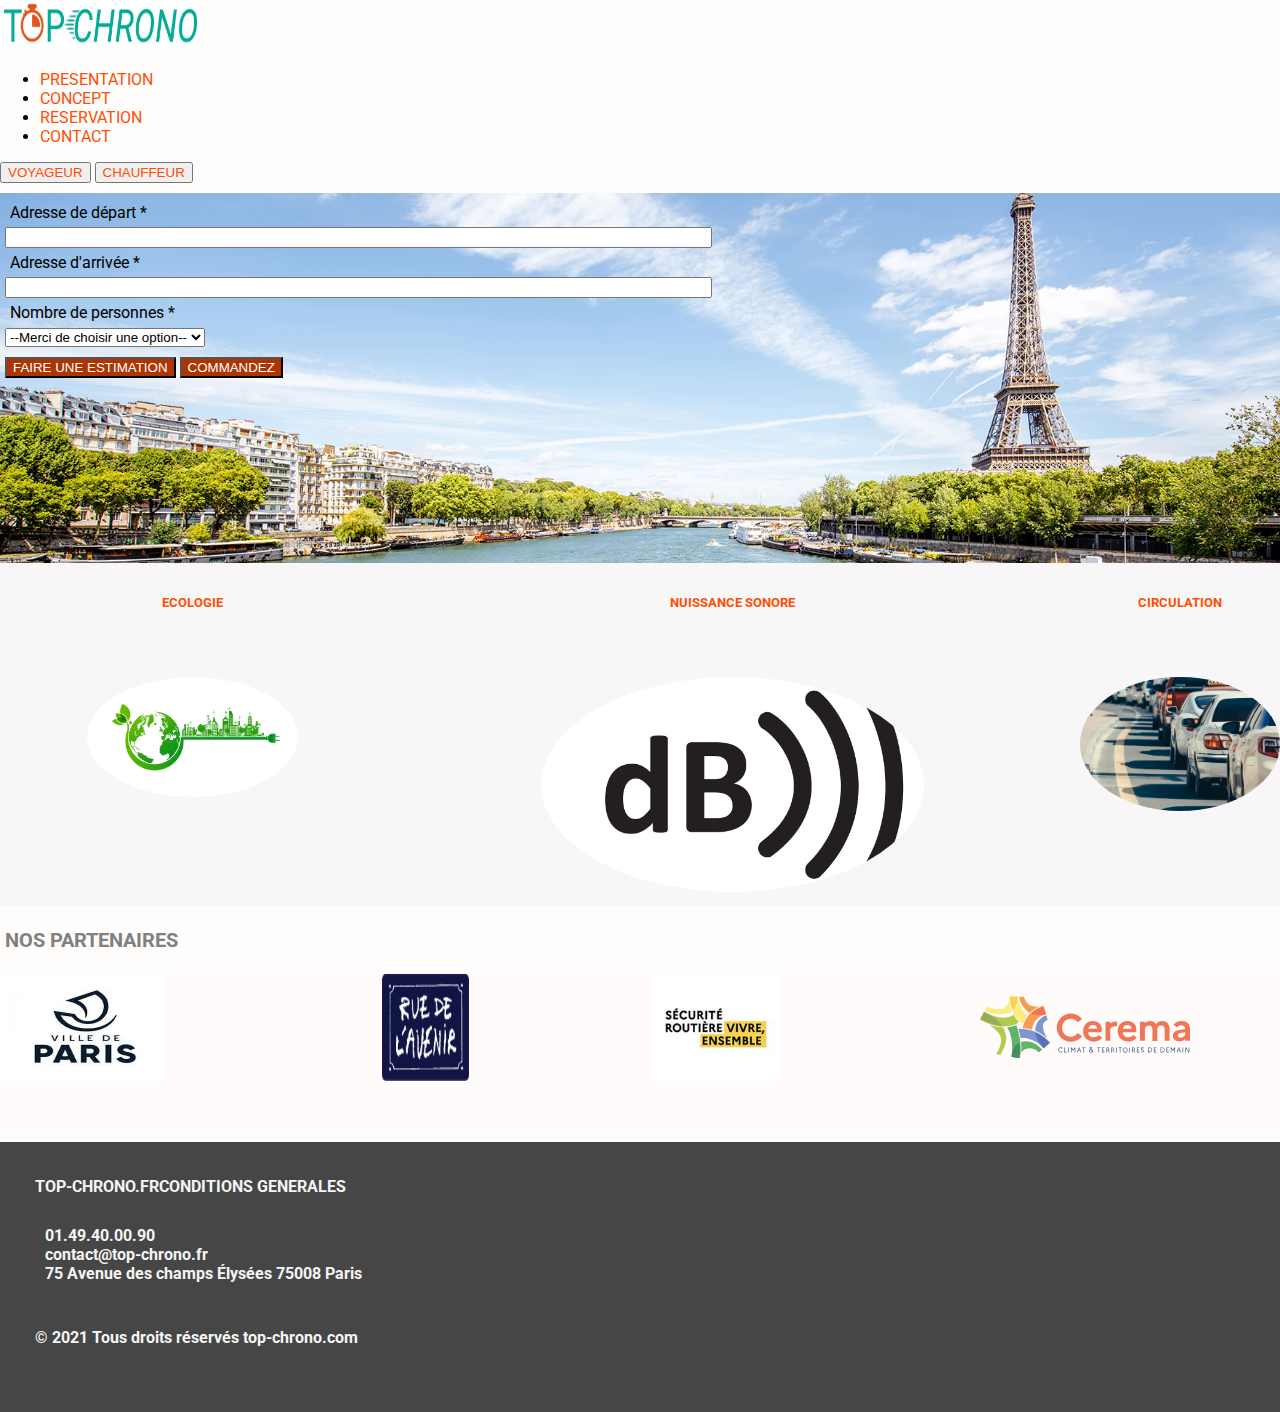
<file: index.html>
<!DOCTYPE html>
<html lang="fr-fr">
<head>
    <meta charset="UTF-8">
    <meta http-equiv="X-UA-Compatible" content="IE=edge">
    <meta name="viewport" content="width=device-width, initial-scale=1, shrink-to-fit=no">
    <meta name="description" content="Transport de personnes, Paris, Vélo triporteur cargo">
    <meta name="keywords" content="Transport, Triporteur, Vélo, Réservation, Voyageur, Chauffeur, Course, Vélo-taxi, Cargo, Ecologie, Circulation, Nuissance sonore, Sécurité">
    <meta name="Publisher" content="Riaz EMAMUCK">
    <link href="https://cdn.jsdelivr.net/npm/bootstrap@5.1.3/dist/css/bootstrap.min.css" rel="stylesheet" integrity="sha384-1BmE4kWBq78iYhFldvKuhfTAU6auU8tT94WrHftjDbrCEXSU1oBoqyl2QvZ6jIW3" crossorigin="anonymous">
    <link rel="stylesheet" href="css/style.css">
    <link rel="stylesheet" href="css/structuration.css">
    <link rel="stylesheet" href="https://pro.fontawesome.com/releases/v5.10.0/css/all.css" integrity="sha384-AYmEC3Yw5cVb3ZcuHtOA93w35dYTsvhLPVnYs9eStHfGJvOvKxVfELGroGkvsg+p" crossorigin="anonymous"/>
    <script src="https://cdn.jsdelivr.net/npm/bootstrap@5.1.3/dist/js/bootstrap.bundle.min.js" integrity="sha384-ka7Sk0Gln4gmtz2MlQnikT1wXgYsOg+OMhuP+IlRH9sENBO0LRn5q+8nbTov4+1p" crossorigin="anonymous"></script>
    <title>TOP CHRONO</title>
    <link rel="preconnect" href="https://fonts.googleapis.com">
    <link rel="preconnect" href="https://fonts.gstatic.com" crossorigin>
    <link href="https://fonts.googleapis.com/css2?family=Roboto:wght@100&family=Yuji+Boku&display=swap" rel="stylesheet">
    <script src="js/main.js"></script>
</head>
<body>
<!-- START NAVIGATION MENU -->
<header>
    <!-- MENU XS -->
    <nav class="navbar navbar-light bg-light navbar-xs container">
        <div class="container-fluid">
            <div class="container-header">
                <a href="index.html"><img class="logo" src="img/logoTopChrono.jpg" alt="logo"></a>
                <a id="topnav_hamburger_icon" href="javascript:void(0);" onclick="showResponsiveMenu()">
                    <!-- Some spans to act as a hamburger -->
                    <span></span>
                    <span></span>
                    <span></span>
                </a>
            </div>
        </div>


        <!-- Responsive Menu -->
        <nav id="topnav_responsive_menu">
            <ul>
                <li><a href="index.html">ACCUEIL</a></li>
                <li><a href="APROPOS.html">PRESENTATION</a></li>
                <li><a href="CONCEPT.html">CONCEPT</a></li>
                <li><a href="RESERVATION.HTML">RESERVATION</a></li>
                <li><a href="CONTACT.HTML">CONTACT</a></li>
                <li><a href="voyageur.html">VOYAGEUR/CHAUFFEUR</a></li>
            </ul>
        </nav>
    </nav>

    <!-- MENU LG -->
    <nav class="navbar navbar-expand-lg navbar-light col-lg-12 navbar navbar-light bg-light">
        <div class="container-fluid">
            <a href="index.html"><img class="logo" src="img/logoTopChrono.jpg" alt="logo"></a>
            <a href="index.html"><i class="fas fa-home"></i></a>
        </div>

        <div class="menu-block col-lg-6">
            <div class="collapse navbar-collapse" id="navbarNav">
                <ul class="navbar-nav">
                    <li class="nav-item">
                        <a class="nav-link" href="APROPOS.html">PRESENTATION</a>
                    </li>
                    <li class="nav-item">
                        <a class="nav-link" href="CONCEPT.html">CONCEPT</a>
                    </li>
                    <li class="nav-item">
                        <a class="nav-link" href="RESERVATION.HTML">RESERVATION</a>
                    </li>
                    <li class="nav-item">
                        <a class="nav-link" href="CONTACT.HTML">CONTACT</a>
                    </li>
                </ul>
            </div>
            <form class="container-fluid justify-content-start">
                <button class="btn btn-outline-success me-2" type="button"><a href="voyageur.html?#tabs-1">VOYAGEUR</a></button>
                <button class="btn btn-sm btn-outline-secondary" type="button"><a href="voyageur.html?#tabs-2">CHAUFFEUR</a></button>
            </form>

        </div>
    </nav>
</header>
<!-- END NAVIGATION MENU -->

<!-- START MAIN MENU -->
<main id="blocPrincipal" class="container col-lg-12 col-md-12 col-xs-12">

    <div id="departArrivee">
        <div>
            <label for="heureDepart">Adresse de départ *</label>
            <input type="text" name="heureDepart" id="heureDepart" required>

            <label for="nombreDePersonnes">Adresse d'arrivée *</label>
            <input type="text" name="nombreDePersonnes" id="nombreDePersonnes" required>
        </div>

        <div>
            <label for="nbrVoyageur">Nombre de personnes *</label>

            <select name="nbrVoyageur" id="nbrVoyageur">
                <option value="">--Merci de choisir une option--</option>
                <option value="1">1 adulte</option>
                <option value="2">2 adultes</option>
                <option value="3">1 adulte et 1 enfant</option>
                <option value="4">1 adulte et 2 enfants</option>
            </select>
        </div>

        <div class="buttonCommande">
            <form class="container-fluid justify-content-start">
                <button id="buttonColor" class="btn btn-outline-success me-2" type="button">FAIRE UNE ESTIMATION</button>
                <button id="buttonColor2" class="btn btn-outline-success me-2" type="submit">COMMANDEZ</button>
            </form>
</main>
<!-- END MAIN MENU -->

<!-- START ASIDE PART 1 -->
<aside class="bloc2 container col-lg-12 col-md-12 col-xs-12">
    <div class="col-lg-4 img-blocks">
        <a href="onepage.html#ecologie"><h5>ECOLOGIE</h5></a>
        <img class="col-xs-12" src="img/transition-ecologique.png" alt="ecologie" id="ecologie">

    </div>
    <div class="col-lg-4 img-blocks">
        <a href="onepage.html#sonore"><h5>NUISSANCE SONORE</h5></a>
        <img class="col-xs-12" src="img/decibels.jpeg" alt="decibels">
    </div>
    <div class="col-lg-4 img-blocks">
        <a href="onepage.html#circulation"><h5>CIRCULATION</h5></a>
        <img class="col-xs-12" src="img/embouteillage.jpg" alt="embouteillage" id="embouteillage">
    </div>

</aside>
<!-- END ASIDE PART 1 -->

<!-- START ASIDE PART 2 -->
<aside class="container">
    <h2>NOS PARTENAIRES</h2>
    <div class="partenaires">
        <a href="https://www.paris.fr/"><img src="img/villedeparis.jpeg" alt="partenaire1"></a>
        <a href="https://www.ruedelavenir.com/"><img src="img/partenaire2.png" alt="partenaire2"></a>
        <a href="https://www.securite-routiere.gouv.fr/actualites/nouveau-mot-dordre-pour-la-securite-routiere-de-tous-responsables-vivre-ensemble"><img src="img/partenaire3.jpeg" alt="partenaire3"></a>
        <a href="https://www.cerema.fr/fr"><img src="img/partenaire4.svg" alt="partenaire4"></a>
    </div>
</aside>
<!-- END ASIDE PART 2 -->


<!-- START FOOTER MENU -->
<footer class="col-lg-12 col-md-12 col-xs-12">

    <div id="footerBloc1" class="col-lg-12 col-md-12 col-xs-12">
        <div class="col-lg-6 col-md-6 col-xs-6"><a href="index.html">TOP-CHRONO.FR</a></div>
        <div class="col-lg-6 col-md-6 col-xs-6"><a href="conditions.html">CONDITIONS GENERALES</a></div>
    </div>

    <div id="footerBloc2" class="col-lg-12 col-md-12 col-xs-12">
        <div><i class="fas fa-phone-alt"></i><span> 01.49.40.00.90</span></div>
        <div class="icon"><i class="fas fa-address-card"></i><span> contact@top-chrono.fr</span></div>
        <div class="icon"><i class="fas fa-map-marker-alt"></i><span> 75 Avenue des champs Élysées 75008 Paris</span></div>

        <div class="droits col-lg-12 col-md-12 col-xs-12">© 2021 Tous droits réservés top-chrono.com
            <div class="endfooter">
                <a href="https://www.instagram.com"><i class="fab fa-instagram"></i></a>
                <a href="https://www.twitter.com"><i class="fab fa-twitter"></i></a>
                <a href="https://www.facebook.com"><i class="fab fa-facebook"></i></a>
            </div>
        </div>

    </div>

</footer>
<!-- END FOOTER MENU -->

<script src="https://cdn.jsdelivr.net/npm/@popperjs/core@2.10.2/dist/umd/popper.min.js" integrity="sha384-7+zCNj/IqJ95wo16oMtfsKbZ9ccEh31eOz1HGyDuCQ6wgnyJNSYdrPa03rtR1zdB" crossorigin="anonymous"></script>
<script src="https://cdn.jsdelivr.net/npm/bootstrap@5.1.3/dist/js/bootstrap.min.js" integrity="sha384-QJHtvGhmr9XOIpI6YVutG+2QOK9T+ZnN4kzFN1RtK3zEFEIsxhlmWl5/YESvpZ13" crossorigin="anonymous"></script>
<!-- Je lie en premier jquery.js (version completete on peut mettre la version compressé jquery-min.js)-->
<script src="jquery/dist/external/jquery/jquery.js"></script>
<!-- En second je lie jquery-ui.min.js-->
<script src="jquery/dist/jquery-ui.min.js"></script>

</body>
</html>
</file>
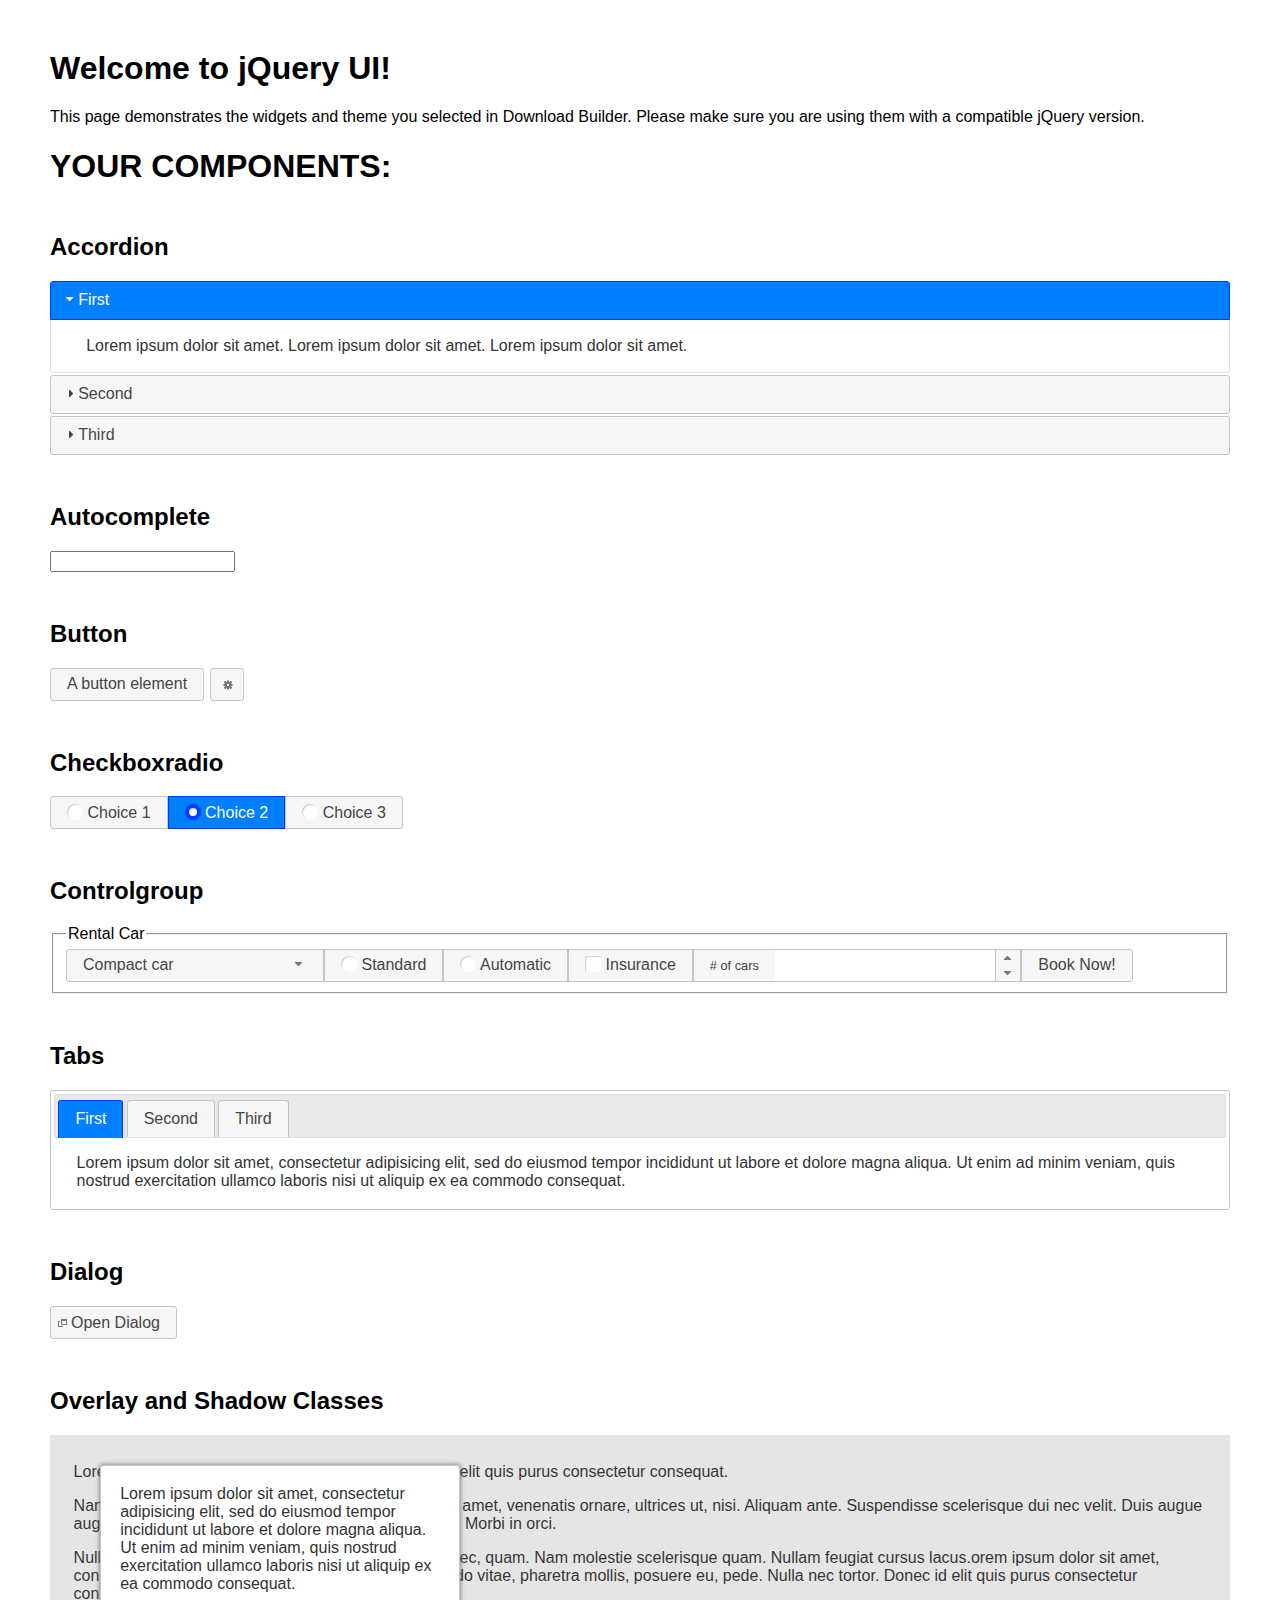
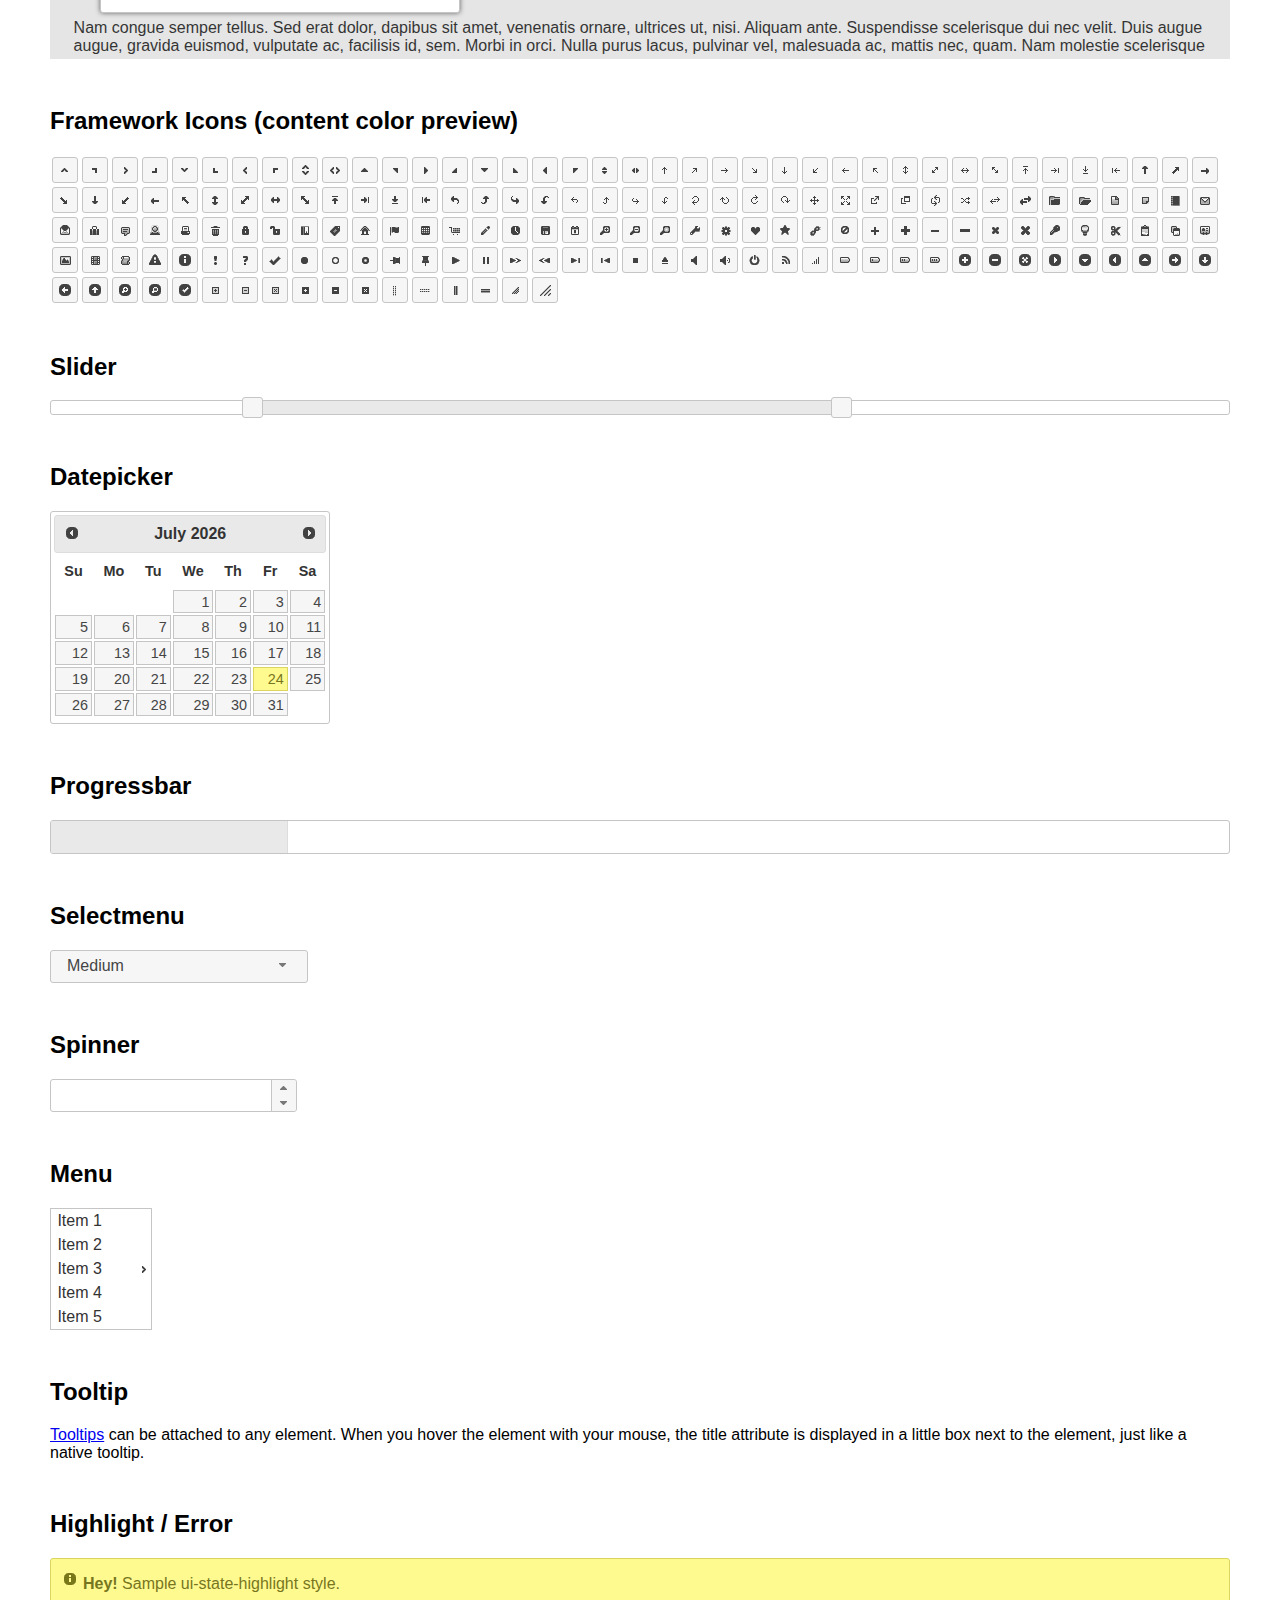
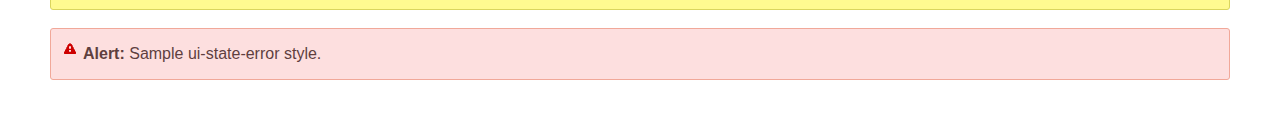
<file: jquery/dist/index.html>
<!doctype html>
<html lang="us">
<head>
	<meta charset="utf-8">
	<title>jQuery UI Example Page</title>
	<link href="jquery-ui.css" rel="stylesheet">
	<style>
	body{
		font-family: "Trebuchet MS", sans-serif;
		margin: 50px;
	}
	.demoHeaders {
		margin-top: 2em;
	}
	#dialog-link {
		padding: .4em 1em .4em 20px;
		text-decoration: none;
		position: relative;
	}
	#dialog-link span.ui-icon {
		margin: 0 5px 0 0;
		position: absolute;
		left: .2em;
		top: 50%;
		margin-top: -8px;
	}
	#icons {
		margin: 0;
		padding: 0;
	}
	#icons li {
		margin: 2px;
		position: relative;
		padding: 4px 0;
		cursor: pointer;
		float: left;
		list-style: none;
	}
	#icons span.ui-icon {
		float: left;
		margin: 0 4px;
	}
	.fakewindowcontain .ui-widget-overlay {
		position: absolute;
	}
	select {
		width: 200px;
	}
	</style>
</head>
<body>

<h1>Welcome to jQuery UI!</h1>

<div class="ui-widget">
	<p>This page demonstrates the widgets and theme you selected in Download Builder. Please make sure you are using them with a compatible jQuery version.</p>
</div>

<h1>YOUR COMPONENTS:</h1>

<!-- Accordion -->
<h2 class="demoHeaders">Accordion</h2>
<div id="accordion">
	<h3>First</h3>
	<div>Lorem ipsum dolor sit amet. Lorem ipsum dolor sit amet. Lorem ipsum dolor sit amet.</div>
	<h3>Second</h3>
	<div>Phasellus mattis tincidunt nibh.</div>
	<h3>Third</h3>
	<div>Nam dui erat, auctor a, dignissim quis.</div>
</div>

<!-- Autocomplete -->
<h2 class="demoHeaders">Autocomplete</h2>
<div>
	<input id="autocomplete" title="type &quot;a&quot;">
</div>

<!-- Button -->
<h2 class="demoHeaders">Button</h2>
<button id="button">A button element</button>
<button id="button-icon">An icon-only button</button>

<!-- Checkboxradio -->
<h2 class="demoHeaders">Checkboxradio</h2>
<form style="margin-top: 1em;">
	<div id="radioset">
		<input type="radio" id="radio1" name="radio"><label for="radio1">Choice 1</label>
		<input type="radio" id="radio2" name="radio" checked="checked"><label for="radio2">Choice 2</label>
		<input type="radio" id="radio3" name="radio"><label for="radio3">Choice 3</label>
	</div>
</form>

<!-- Controlgroup -->
<h2 class="demoHeaders">Controlgroup</h2>
<fieldset>
	<legend>Rental Car</legend>
	<div id="controlgroup">
		<select id="car-type">
			<option>Compact car</option>
			<option>Midsize car</option>
			<option>Full size car</option>
			<option>SUV</option>
			<option>Luxury</option>
			<option>Truck</option>
			<option>Van</option>
		</select>
		<label for="transmission-standard">Standard</label>
		<input type="radio" name="transmission" id="transmission-standard">
		<label for="transmission-automatic">Automatic</label>
		<input type="radio" name="transmission" id="transmission-automatic">
		<label for="insurance">Insurance</label>
		<input type="checkbox" name="insurance" id="insurance">
		<label for="horizontal-spinner" class="ui-controlgroup-label"># of cars</label>
		<input id="horizontal-spinner" class="ui-spinner-input">
		<button>Book Now!</button>
	</div>
</fieldset>

<!-- Tabs -->
<h2 class="demoHeaders">Tabs</h2>
<div id="tabs">
	<ul>
		<li><a href="#tabs-1">First</a></li>
		<li><a href="#tabs-2">Second</a></li>
		<li><a href="#tabs-3">Third</a></li>
	</ul>
	<div id="tabs-1">Lorem ipsum dolor sit amet, consectetur adipisicing elit, sed do eiusmod tempor incididunt ut labore et dolore magna aliqua. Ut enim ad minim veniam, quis nostrud exercitation ullamco laboris nisi ut aliquip ex ea commodo consequat.</div>
	<div id="tabs-2">Phasellus mattis tincidunt nibh. Cras orci urna, blandit id, pretium vel, aliquet ornare, felis. Maecenas scelerisque sem non nisl. Fusce sed lorem in enim dictum bibendum.</div>
	<div id="tabs-3">Nam dui erat, auctor a, dignissim quis, sollicitudin eu, felis. Pellentesque nisi urna, interdum eget, sagittis et, consequat vestibulum, lacus. Mauris porttitor ullamcorper augue.</div>
</div>

<h2 class="demoHeaders">Dialog</h2>
<p>
	<button id="dialog-link" class="ui-button ui-corner-all ui-widget">
		<span class="ui-icon ui-icon-newwin"></span>Open Dialog
	</button>
</p>

<h2 class="demoHeaders">Overlay and Shadow Classes</h2>
<div style="position: relative; width: 96%; height: 200px; padding:1% 2%; overflow:hidden;" class="fakewindowcontain">
	<p>Lorem ipsum dolor sit amet,  Nulla nec tortor. Donec id elit quis purus consectetur consequat. </p><p>Nam congue semper tellus. Sed erat dolor, dapibus sit amet, venenatis ornare, ultrices ut, nisi. Aliquam ante. Suspendisse scelerisque dui nec velit. Duis augue augue, gravida euismod, vulputate ac, facilisis id, sem. Morbi in orci. </p><p>Nulla purus lacus, pulvinar vel, malesuada ac, mattis nec, quam. Nam molestie scelerisque quam. Nullam feugiat cursus lacus.orem ipsum dolor sit amet, consectetur adipiscing elit. Donec libero risus, commodo vitae, pharetra mollis, posuere eu, pede. Nulla nec tortor. Donec id elit quis purus consectetur consequat. </p><p>Nam congue semper tellus. Sed erat dolor, dapibus sit amet, venenatis ornare, ultrices ut, nisi. Aliquam ante. Suspendisse scelerisque dui nec velit. Duis augue augue, gravida euismod, vulputate ac, facilisis id, sem. Morbi in orci. Nulla purus lacus, pulvinar vel, malesuada ac, mattis nec, quam. Nam molestie scelerisque quam. </p><p>Nullam feugiat cursus lacus.orem ipsum dolor sit amet, consectetur adipiscing elit. Donec libero risus, commodo vitae, pharetra mollis, posuere eu, pede. Nulla nec tortor. Donec id elit quis purus consectetur consequat. Nam congue semper tellus. Sed erat dolor, dapibus sit amet, venenatis ornare, ultrices ut, nisi. Aliquam ante. </p><p>Suspendisse scelerisque dui nec velit. Duis augue augue, gravida euismod, vulputate ac, facilisis id, sem. Morbi in orci. Nulla purus lacus, pulvinar vel, malesuada ac, mattis nec, quam. Nam molestie scelerisque quam. Nullam feugiat cursus lacus.orem ipsum dolor sit amet, consectetur adipiscing elit. Donec libero risus, commodo vitae, pharetra mollis, posuere eu, pede. Nulla nec tortor. Donec id elit quis purus consectetur consequat. Nam congue semper tellus. Sed erat dolor, dapibus sit amet, venenatis ornare, ultrices ut, nisi. </p>

	<!-- ui-dialog -->
	<div class="ui-widget-overlay ui-front"></div>
	<div style="position: absolute; width: 320px; left: 50px; top: 30px; padding: 1.2em" class="ui-widget ui-front ui-widget-content ui-corner-all ui-widget-shadow">
		Lorem ipsum dolor sit amet, consectetur adipisicing elit, sed do eiusmod tempor incididunt ut labore et dolore magna aliqua. Ut enim ad minim veniam, quis nostrud exercitation ullamco laboris nisi ut aliquip ex ea commodo consequat.
	</div>

</div>

<!-- ui-dialog -->
<div id="dialog" title="Dialog Title">
	<p>Lorem ipsum dolor sit amet, consectetur adipisicing elit, sed do eiusmod tempor incididunt ut labore et dolore magna aliqua. Ut enim ad minim veniam, quis nostrud exercitation ullamco laboris nisi ut aliquip ex ea commodo consequat.</p>
</div>


<h2 class="demoHeaders">Framework Icons (content color preview)</h2>
<ul id="icons" class="ui-widget ui-helper-clearfix">
	<li class="ui-state-default ui-corner-all" title=".ui-icon-caret-1-n"><span class="ui-icon ui-icon-caret-1-n"></span></li>
	<li class="ui-state-default ui-corner-all" title=".ui-icon-caret-1-ne"><span class="ui-icon ui-icon-caret-1-ne"></span></li>
	<li class="ui-state-default ui-corner-all" title=".ui-icon-caret-1-e"><span class="ui-icon ui-icon-caret-1-e"></span></li>
	<li class="ui-state-default ui-corner-all" title=".ui-icon-caret-1-se"><span class="ui-icon ui-icon-caret-1-se"></span></li>
	<li class="ui-state-default ui-corner-all" title=".ui-icon-caret-1-s"><span class="ui-icon ui-icon-caret-1-s"></span></li>
	<li class="ui-state-default ui-corner-all" title=".ui-icon-caret-1-sw"><span class="ui-icon ui-icon-caret-1-sw"></span></li>
	<li class="ui-state-default ui-corner-all" title=".ui-icon-caret-1-w"><span class="ui-icon ui-icon-caret-1-w"></span></li>
	<li class="ui-state-default ui-corner-all" title=".ui-icon-caret-1-nw"><span class="ui-icon ui-icon-caret-1-nw"></span></li>
	<li class="ui-state-default ui-corner-all" title=".ui-icon-caret-2-n-s"><span class="ui-icon ui-icon-caret-2-n-s"></span></li>
	<li class="ui-state-default ui-corner-all" title=".ui-icon-caret-2-e-w"><span class="ui-icon ui-icon-caret-2-e-w"></span></li>
	<li class="ui-state-default ui-corner-all" title=".ui-icon-triangle-1-n"><span class="ui-icon ui-icon-triangle-1-n"></span></li>
	<li class="ui-state-default ui-corner-all" title=".ui-icon-triangle-1-ne"><span class="ui-icon ui-icon-triangle-1-ne"></span></li>
	<li class="ui-state-default ui-corner-all" title=".ui-icon-triangle-1-e"><span class="ui-icon ui-icon-triangle-1-e"></span></li>
	<li class="ui-state-default ui-corner-all" title=".ui-icon-triangle-1-se"><span class="ui-icon ui-icon-triangle-1-se"></span></li>
	<li class="ui-state-default ui-corner-all" title=".ui-icon-triangle-1-s"><span class="ui-icon ui-icon-triangle-1-s"></span></li>
	<li class="ui-state-default ui-corner-all" title=".ui-icon-triangle-1-sw"><span class="ui-icon ui-icon-triangle-1-sw"></span></li>
	<li class="ui-state-default ui-corner-all" title=".ui-icon-triangle-1-w"><span class="ui-icon ui-icon-triangle-1-w"></span></li>
	<li class="ui-state-default ui-corner-all" title=".ui-icon-triangle-1-nw"><span class="ui-icon ui-icon-triangle-1-nw"></span></li>
	<li class="ui-state-default ui-corner-all" title=".ui-icon-triangle-2-n-s"><span class="ui-icon ui-icon-triangle-2-n-s"></span></li>
	<li class="ui-state-default ui-corner-all" title=".ui-icon-triangle-2-e-w"><span class="ui-icon ui-icon-triangle-2-e-w"></span></li>
	<li class="ui-state-default ui-corner-all" title=".ui-icon-arrow-1-n"><span class="ui-icon ui-icon-arrow-1-n"></span></li>
	<li class="ui-state-default ui-corner-all" title=".ui-icon-arrow-1-ne"><span class="ui-icon ui-icon-arrow-1-ne"></span></li>
	<li class="ui-state-default ui-corner-all" title=".ui-icon-arrow-1-e"><span class="ui-icon ui-icon-arrow-1-e"></span></li>
	<li class="ui-state-default ui-corner-all" title=".ui-icon-arrow-1-se"><span class="ui-icon ui-icon-arrow-1-se"></span></li>
	<li class="ui-state-default ui-corner-all" title=".ui-icon-arrow-1-s"><span class="ui-icon ui-icon-arrow-1-s"></span></li>
	<li class="ui-state-default ui-corner-all" title=".ui-icon-arrow-1-sw"><span class="ui-icon ui-icon-arrow-1-sw"></span></li>
	<li class="ui-state-default ui-corner-all" title=".ui-icon-arrow-1-w"><span class="ui-icon ui-icon-arrow-1-w"></span></li>
	<li class="ui-state-default ui-corner-all" title=".ui-icon-arrow-1-nw"><span class="ui-icon ui-icon-arrow-1-nw"></span></li>
	<li class="ui-state-default ui-corner-all" title=".ui-icon-arrow-2-n-s"><span class="ui-icon ui-icon-arrow-2-n-s"></span></li>
	<li class="ui-state-default ui-corner-all" title=".ui-icon-arrow-2-ne-sw"><span class="ui-icon ui-icon-arrow-2-ne-sw"></span></li>
	<li class="ui-state-default ui-corner-all" title=".ui-icon-arrow-2-e-w"><span class="ui-icon ui-icon-arrow-2-e-w"></span></li>
	<li class="ui-state-default ui-corner-all" title=".ui-icon-arrow-2-se-nw"><span class="ui-icon ui-icon-arrow-2-se-nw"></span></li>
	<li class="ui-state-default ui-corner-all" title=".ui-icon-arrowstop-1-n"><span class="ui-icon ui-icon-arrowstop-1-n"></span></li>
	<li class="ui-state-default ui-corner-all" title=".ui-icon-arrowstop-1-e"><span class="ui-icon ui-icon-arrowstop-1-e"></span></li>
	<li class="ui-state-default ui-corner-all" title=".ui-icon-arrowstop-1-s"><span class="ui-icon ui-icon-arrowstop-1-s"></span></li>
	<li class="ui-state-default ui-corner-all" title=".ui-icon-arrowstop-1-w"><span class="ui-icon ui-icon-arrowstop-1-w"></span></li>
	<li class="ui-state-default ui-corner-all" title=".ui-icon-arrowthick-1-n"><span class="ui-icon ui-icon-arrowthick-1-n"></span></li>
	<li class="ui-state-default ui-corner-all" title=".ui-icon-arrowthick-1-ne"><span class="ui-icon ui-icon-arrowthick-1-ne"></span></li>
	<li class="ui-state-default ui-corner-all" title=".ui-icon-arrowthick-1-e"><span class="ui-icon ui-icon-arrowthick-1-e"></span></li>
	<li class="ui-state-default ui-corner-all" title=".ui-icon-arrowthick-1-se"><span class="ui-icon ui-icon-arrowthick-1-se"></span></li>
	<li class="ui-state-default ui-corner-all" title=".ui-icon-arrowthick-1-s"><span class="ui-icon ui-icon-arrowthick-1-s"></span></li>
	<li class="ui-state-default ui-corner-all" title=".ui-icon-arrowthick-1-sw"><span class="ui-icon ui-icon-arrowthick-1-sw"></span></li>
	<li class="ui-state-default ui-corner-all" title=".ui-icon-arrowthick-1-w"><span class="ui-icon ui-icon-arrowthick-1-w"></span></li>
	<li class="ui-state-default ui-corner-all" title=".ui-icon-arrowthick-1-nw"><span class="ui-icon ui-icon-arrowthick-1-nw"></span></li>
	<li class="ui-state-default ui-corner-all" title=".ui-icon-arrowthick-2-n-s"><span class="ui-icon ui-icon-arrowthick-2-n-s"></span></li>
	<li class="ui-state-default ui-corner-all" title=".ui-icon-arrowthick-2-ne-sw"><span class="ui-icon ui-icon-arrowthick-2-ne-sw"></span></li>
	<li class="ui-state-default ui-corner-all" title=".ui-icon-arrowthick-2-e-w"><span class="ui-icon ui-icon-arrowthick-2-e-w"></span></li>
	<li class="ui-state-default ui-corner-all" title=".ui-icon-arrowthick-2-se-nw"><span class="ui-icon ui-icon-arrowthick-2-se-nw"></span></li>
	<li class="ui-state-default ui-corner-all" title=".ui-icon-arrowthickstop-1-n"><span class="ui-icon ui-icon-arrowthickstop-1-n"></span></li>
	<li class="ui-state-default ui-corner-all" title=".ui-icon-arrowthickstop-1-e"><span class="ui-icon ui-icon-arrowthickstop-1-e"></span></li>
	<li class="ui-state-default ui-corner-all" title=".ui-icon-arrowthickstop-1-s"><span class="ui-icon ui-icon-arrowthickstop-1-s"></span></li>
	<li class="ui-state-default ui-corner-all" title=".ui-icon-arrowthickstop-1-w"><span class="ui-icon ui-icon-arrowthickstop-1-w"></span></li>
	<li class="ui-state-default ui-corner-all" title=".ui-icon-arrowreturnthick-1-w"><span class="ui-icon ui-icon-arrowreturnthick-1-w"></span></li>
	<li class="ui-state-default ui-corner-all" title=".ui-icon-arrowreturnthick-1-n"><span class="ui-icon ui-icon-arrowreturnthick-1-n"></span></li>
	<li class="ui-state-default ui-corner-all" title=".ui-icon-arrowreturnthick-1-e"><span class="ui-icon ui-icon-arrowreturnthick-1-e"></span></li>
	<li class="ui-state-default ui-corner-all" title=".ui-icon-arrowreturnthick-1-s"><span class="ui-icon ui-icon-arrowreturnthick-1-s"></span></li>
	<li class="ui-state-default ui-corner-all" title=".ui-icon-arrowreturn-1-w"><span class="ui-icon ui-icon-arrowreturn-1-w"></span></li>
	<li class="ui-state-default ui-corner-all" title=".ui-icon-arrowreturn-1-n"><span class="ui-icon ui-icon-arrowreturn-1-n"></span></li>
	<li class="ui-state-default ui-corner-all" title=".ui-icon-arrowreturn-1-e"><span class="ui-icon ui-icon-arrowreturn-1-e"></span></li>
	<li class="ui-state-default ui-corner-all" title=".ui-icon-arrowreturn-1-s"><span class="ui-icon ui-icon-arrowreturn-1-s"></span></li>
	<li class="ui-state-default ui-corner-all" title=".ui-icon-arrowrefresh-1-w"><span class="ui-icon ui-icon-arrowrefresh-1-w"></span></li>
	<li class="ui-state-default ui-corner-all" title=".ui-icon-arrowrefresh-1-n"><span class="ui-icon ui-icon-arrowrefresh-1-n"></span></li>
	<li class="ui-state-default ui-corner-all" title=".ui-icon-arrowrefresh-1-e"><span class="ui-icon ui-icon-arrowrefresh-1-e"></span></li>
	<li class="ui-state-default ui-corner-all" title=".ui-icon-arrowrefresh-1-s"><span class="ui-icon ui-icon-arrowrefresh-1-s"></span></li>
	<li class="ui-state-default ui-corner-all" title=".ui-icon-arrow-4"><span class="ui-icon ui-icon-arrow-4"></span></li>
	<li class="ui-state-default ui-corner-all" title=".ui-icon-arrow-4-diag"><span class="ui-icon ui-icon-arrow-4-diag"></span></li>
	<li class="ui-state-default ui-corner-all" title=".ui-icon-extlink"><span class="ui-icon ui-icon-extlink"></span></li>
	<li class="ui-state-default ui-corner-all" title=".ui-icon-newwin"><span class="ui-icon ui-icon-newwin"></span></li>
	<li class="ui-state-default ui-corner-all" title=".ui-icon-refresh"><span class="ui-icon ui-icon-refresh"></span></li>
	<li class="ui-state-default ui-corner-all" title=".ui-icon-shuffle"><span class="ui-icon ui-icon-shuffle"></span></li>
	<li class="ui-state-default ui-corner-all" title=".ui-icon-transfer-e-w"><span class="ui-icon ui-icon-transfer-e-w"></span></li>
	<li class="ui-state-default ui-corner-all" title=".ui-icon-transferthick-e-w"><span class="ui-icon ui-icon-transferthick-e-w"></span></li>
	<li class="ui-state-default ui-corner-all" title=".ui-icon-folder-collapsed"><span class="ui-icon ui-icon-folder-collapsed"></span></li>
	<li class="ui-state-default ui-corner-all" title=".ui-icon-folder-open"><span class="ui-icon ui-icon-folder-open"></span></li>
	<li class="ui-state-default ui-corner-all" title=".ui-icon-document"><span class="ui-icon ui-icon-document"></span></li>
	<li class="ui-state-default ui-corner-all" title=".ui-icon-document-b"><span class="ui-icon ui-icon-document-b"></span></li>
	<li class="ui-state-default ui-corner-all" title=".ui-icon-note"><span class="ui-icon ui-icon-note"></span></li>
	<li class="ui-state-default ui-corner-all" title=".ui-icon-mail-closed"><span class="ui-icon ui-icon-mail-closed"></span></li>
	<li class="ui-state-default ui-corner-all" title=".ui-icon-mail-open"><span class="ui-icon ui-icon-mail-open"></span></li>
	<li class="ui-state-default ui-corner-all" title=".ui-icon-suitcase"><span class="ui-icon ui-icon-suitcase"></span></li>
	<li class="ui-state-default ui-corner-all" title=".ui-icon-comment"><span class="ui-icon ui-icon-comment"></span></li>
	<li class="ui-state-default ui-corner-all" title=".ui-icon-person"><span class="ui-icon ui-icon-person"></span></li>
	<li class="ui-state-default ui-corner-all" title=".ui-icon-print"><span class="ui-icon ui-icon-print"></span></li>
	<li class="ui-state-default ui-corner-all" title=".ui-icon-trash"><span class="ui-icon ui-icon-trash"></span></li>
	<li class="ui-state-default ui-corner-all" title=".ui-icon-locked"><span class="ui-icon ui-icon-locked"></span></li>
	<li class="ui-state-default ui-corner-all" title=".ui-icon-unlocked"><span class="ui-icon ui-icon-unlocked"></span></li>
	<li class="ui-state-default ui-corner-all" title=".ui-icon-bookmark"><span class="ui-icon ui-icon-bookmark"></span></li>
	<li class="ui-state-default ui-corner-all" title=".ui-icon-tag"><span class="ui-icon ui-icon-tag"></span></li>
	<li class="ui-state-default ui-corner-all" title=".ui-icon-home"><span class="ui-icon ui-icon-home"></span></li>
	<li class="ui-state-default ui-corner-all" title=".ui-icon-flag"><span class="ui-icon ui-icon-flag"></span></li>
	<li class="ui-state-default ui-corner-all" title=".ui-icon-calculator"><span class="ui-icon ui-icon-calculator"></span></li>
	<li class="ui-state-default ui-corner-all" title=".ui-icon-cart"><span class="ui-icon ui-icon-cart"></span></li>
	<li class="ui-state-default ui-corner-all" title=".ui-icon-pencil"><span class="ui-icon ui-icon-pencil"></span></li>
	<li class="ui-state-default ui-corner-all" title=".ui-icon-clock"><span class="ui-icon ui-icon-clock"></span></li>
	<li class="ui-state-default ui-corner-all" title=".ui-icon-disk"><span class="ui-icon ui-icon-disk"></span></li>
	<li class="ui-state-default ui-corner-all" title=".ui-icon-calendar"><span class="ui-icon ui-icon-calendar"></span></li>
	<li class="ui-state-default ui-corner-all" title=".ui-icon-zoomin"><span class="ui-icon ui-icon-zoomin"></span></li>
	<li class="ui-state-default ui-corner-all" title=".ui-icon-zoomout"><span class="ui-icon ui-icon-zoomout"></span></li>
	<li class="ui-state-default ui-corner-all" title=".ui-icon-search"><span class="ui-icon ui-icon-search"></span></li>
	<li class="ui-state-default ui-corner-all" title=".ui-icon-wrench"><span class="ui-icon ui-icon-wrench"></span></li>
	<li class="ui-state-default ui-corner-all" title=".ui-icon-gear"><span class="ui-icon ui-icon-gear"></span></li>
	<li class="ui-state-default ui-corner-all" title=".ui-icon-heart"><span class="ui-icon ui-icon-heart"></span></li>
	<li class="ui-state-default ui-corner-all" title=".ui-icon-star"><span class="ui-icon ui-icon-star"></span></li>
	<li class="ui-state-default ui-corner-all" title=".ui-icon-link"><span class="ui-icon ui-icon-link"></span></li>
	<li class="ui-state-default ui-corner-all" title=".ui-icon-cancel"><span class="ui-icon ui-icon-cancel"></span></li>
	<li class="ui-state-default ui-corner-all" title=".ui-icon-plus"><span class="ui-icon ui-icon-plus"></span></li>
	<li class="ui-state-default ui-corner-all" title=".ui-icon-plusthick"><span class="ui-icon ui-icon-plusthick"></span></li>
	<li class="ui-state-default ui-corner-all" title=".ui-icon-minus"><span class="ui-icon ui-icon-minus"></span></li>
	<li class="ui-state-default ui-corner-all" title=".ui-icon-minusthick"><span class="ui-icon ui-icon-minusthick"></span></li>
	<li class="ui-state-default ui-corner-all" title=".ui-icon-close"><span class="ui-icon ui-icon-close"></span></li>
	<li class="ui-state-default ui-corner-all" title=".ui-icon-closethick"><span class="ui-icon ui-icon-closethick"></span></li>
	<li class="ui-state-default ui-corner-all" title=".ui-icon-key"><span class="ui-icon ui-icon-key"></span></li>
	<li class="ui-state-default ui-corner-all" title=".ui-icon-lightbulb"><span class="ui-icon ui-icon-lightbulb"></span></li>
	<li class="ui-state-default ui-corner-all" title=".ui-icon-scissors"><span class="ui-icon ui-icon-scissors"></span></li>
	<li class="ui-state-default ui-corner-all" title=".ui-icon-clipboard"><span class="ui-icon ui-icon-clipboard"></span></li>
	<li class="ui-state-default ui-corner-all" title=".ui-icon-copy"><span class="ui-icon ui-icon-copy"></span></li>
	<li class="ui-state-default ui-corner-all" title=".ui-icon-contact"><span class="ui-icon ui-icon-contact"></span></li>
	<li class="ui-state-default ui-corner-all" title=".ui-icon-image"><span class="ui-icon ui-icon-image"></span></li>
	<li class="ui-state-default ui-corner-all" title=".ui-icon-video"><span class="ui-icon ui-icon-video"></span></li>
	<li class="ui-state-default ui-corner-all" title=".ui-icon-script"><span class="ui-icon ui-icon-script"></span></li>
	<li class="ui-state-default ui-corner-all" title=".ui-icon-alert"><span class="ui-icon ui-icon-alert"></span></li>
	<li class="ui-state-default ui-corner-all" title=".ui-icon-info"><span class="ui-icon ui-icon-info"></span></li>
	<li class="ui-state-default ui-corner-all" title=".ui-icon-notice"><span class="ui-icon ui-icon-notice"></span></li>
	<li class="ui-state-default ui-corner-all" title=".ui-icon-help"><span class="ui-icon ui-icon-help"></span></li>
	<li class="ui-state-default ui-corner-all" title=".ui-icon-check"><span class="ui-icon ui-icon-check"></span></li>
	<li class="ui-state-default ui-corner-all" title=".ui-icon-bullet"><span class="ui-icon ui-icon-bullet"></span></li>
	<li class="ui-state-default ui-corner-all" title=".ui-icon-radio-off"><span class="ui-icon ui-icon-radio-off"></span></li>
	<li class="ui-state-default ui-corner-all" title=".ui-icon-radio-on"><span class="ui-icon ui-icon-radio-on"></span></li>
	<li class="ui-state-default ui-corner-all" title=".ui-icon-pin-w"><span class="ui-icon ui-icon-pin-w"></span></li>
	<li class="ui-state-default ui-corner-all" title=".ui-icon-pin-s"><span class="ui-icon ui-icon-pin-s"></span></li>
	<li class="ui-state-default ui-corner-all" title=".ui-icon-play"><span class="ui-icon ui-icon-play"></span></li>
	<li class="ui-state-default ui-corner-all" title=".ui-icon-pause"><span class="ui-icon ui-icon-pause"></span></li>
	<li class="ui-state-default ui-corner-all" title=".ui-icon-seek-next"><span class="ui-icon ui-icon-seek-next"></span></li>
	<li class="ui-state-default ui-corner-all" title=".ui-icon-seek-prev"><span class="ui-icon ui-icon-seek-prev"></span></li>
	<li class="ui-state-default ui-corner-all" title=".ui-icon-seek-end"><span class="ui-icon ui-icon-seek-end"></span></li>
	<li class="ui-state-default ui-corner-all" title=".ui-icon-seek-first"><span class="ui-icon ui-icon-seek-first"></span></li>
	<li class="ui-state-default ui-corner-all" title=".ui-icon-stop"><span class="ui-icon ui-icon-stop"></span></li>
	<li class="ui-state-default ui-corner-all" title=".ui-icon-eject"><span class="ui-icon ui-icon-eject"></span></li>
	<li class="ui-state-default ui-corner-all" title=".ui-icon-volume-off"><span class="ui-icon ui-icon-volume-off"></span></li>
	<li class="ui-state-default ui-corner-all" title=".ui-icon-volume-on"><span class="ui-icon ui-icon-volume-on"></span></li>
	<li class="ui-state-default ui-corner-all" title=".ui-icon-power"><span class="ui-icon ui-icon-power"></span></li>
	<li class="ui-state-default ui-corner-all" title=".ui-icon-signal-diag"><span class="ui-icon ui-icon-signal-diag"></span></li>
	<li class="ui-state-default ui-corner-all" title=".ui-icon-signal"><span class="ui-icon ui-icon-signal"></span></li>
	<li class="ui-state-default ui-corner-all" title=".ui-icon-battery-0"><span class="ui-icon ui-icon-battery-0"></span></li>
	<li class="ui-state-default ui-corner-all" title=".ui-icon-battery-1"><span class="ui-icon ui-icon-battery-1"></span></li>
	<li class="ui-state-default ui-corner-all" title=".ui-icon-battery-2"><span class="ui-icon ui-icon-battery-2"></span></li>
	<li class="ui-state-default ui-corner-all" title=".ui-icon-battery-3"><span class="ui-icon ui-icon-battery-3"></span></li>
	<li class="ui-state-default ui-corner-all" title=".ui-icon-circle-plus"><span class="ui-icon ui-icon-circle-plus"></span></li>
	<li class="ui-state-default ui-corner-all" title=".ui-icon-circle-minus"><span class="ui-icon ui-icon-circle-minus"></span></li>
	<li class="ui-state-default ui-corner-all" title=".ui-icon-circle-close"><span class="ui-icon ui-icon-circle-close"></span></li>
	<li class="ui-state-default ui-corner-all" title=".ui-icon-circle-triangle-e"><span class="ui-icon ui-icon-circle-triangle-e"></span></li>
	<li class="ui-state-default ui-corner-all" title=".ui-icon-circle-triangle-s"><span class="ui-icon ui-icon-circle-triangle-s"></span></li>
	<li class="ui-state-default ui-corner-all" title=".ui-icon-circle-triangle-w"><span class="ui-icon ui-icon-circle-triangle-w"></span></li>
	<li class="ui-state-default ui-corner-all" title=".ui-icon-circle-triangle-n"><span class="ui-icon ui-icon-circle-triangle-n"></span></li>
	<li class="ui-state-default ui-corner-all" title=".ui-icon-circle-arrow-e"><span class="ui-icon ui-icon-circle-arrow-e"></span></li>
	<li class="ui-state-default ui-corner-all" title=".ui-icon-circle-arrow-s"><span class="ui-icon ui-icon-circle-arrow-s"></span></li>
	<li class="ui-state-default ui-corner-all" title=".ui-icon-circle-arrow-w"><span class="ui-icon ui-icon-circle-arrow-w"></span></li>
	<li class="ui-state-default ui-corner-all" title=".ui-icon-circle-arrow-n"><span class="ui-icon ui-icon-circle-arrow-n"></span></li>
	<li class="ui-state-default ui-corner-all" title=".ui-icon-circle-zoomin"><span class="ui-icon ui-icon-circle-zoomin"></span></li>
	<li class="ui-state-default ui-corner-all" title=".ui-icon-circle-zoomout"><span class="ui-icon ui-icon-circle-zoomout"></span></li>
	<li class="ui-state-default ui-corner-all" title=".ui-icon-circle-check"><span class="ui-icon ui-icon-circle-check"></span></li>
	<li class="ui-state-default ui-corner-all" title=".ui-icon-circlesmall-plus"><span class="ui-icon ui-icon-circlesmall-plus"></span></li>
	<li class="ui-state-default ui-corner-all" title=".ui-icon-circlesmall-minus"><span class="ui-icon ui-icon-circlesmall-minus"></span></li>
	<li class="ui-state-default ui-corner-all" title=".ui-icon-circlesmall-close"><span class="ui-icon ui-icon-circlesmall-close"></span></li>
	<li class="ui-state-default ui-corner-all" title=".ui-icon-squaresmall-plus"><span class="ui-icon ui-icon-squaresmall-plus"></span></li>
	<li class="ui-state-default ui-corner-all" title=".ui-icon-squaresmall-minus"><span class="ui-icon ui-icon-squaresmall-minus"></span></li>
	<li class="ui-state-default ui-corner-all" title=".ui-icon-squaresmall-close"><span class="ui-icon ui-icon-squaresmall-close"></span></li>
	<li class="ui-state-default ui-corner-all" title=".ui-icon-grip-dotted-vertical"><span class="ui-icon ui-icon-grip-dotted-vertical"></span></li>
	<li class="ui-state-default ui-corner-all" title=".ui-icon-grip-dotted-horizontal"><span class="ui-icon ui-icon-grip-dotted-horizontal"></span></li>
	<li class="ui-state-default ui-corner-all" title=".ui-icon-grip-solid-vertical"><span class="ui-icon ui-icon-grip-solid-vertical"></span></li>
	<li class="ui-state-default ui-corner-all" title=".ui-icon-grip-solid-horizontal"><span class="ui-icon ui-icon-grip-solid-horizontal"></span></li>
	<li class="ui-state-default ui-corner-all" title=".ui-icon-gripsmall-diagonal-se"><span class="ui-icon ui-icon-gripsmall-diagonal-se"></span></li>
	<li class="ui-state-default ui-corner-all" title=".ui-icon-grip-diagonal-se"><span class="ui-icon ui-icon-grip-diagonal-se"></span></li>
</ul>

<!-- Slider -->
<h2 class="demoHeaders">Slider</h2>
<div id="slider"></div>

<!-- Datepicker -->
<h2 class="demoHeaders">Datepicker</h2>
<div id="datepicker"></div>

<!-- Progressbar -->
<h2 class="demoHeaders">Progressbar</h2>
<div id="progressbar"></div>

<!-- Progressbar -->
<h2 class="demoHeaders">Selectmenu</h2>
<select id="selectmenu">
	<option>Slower</option>
	<option>Slow</option>
	<option selected="selected">Medium</option>
	<option>Fast</option>
	<option>Faster</option>
</select>

<!-- Spinner -->
<h2 class="demoHeaders">Spinner</h2>
<input id="spinner">

<!-- Menu -->
<h2 class="demoHeaders">Menu</h2>
<ul style="width:100px;" id="menu">
	<li><div>Item 1</div></li>
	<li><div>Item 2</div></li>
	<li><div>Item 3</div>
		<ul>
			<li><div>Item 3-1</div></li>
			<li><div>Item 3-2</div></li>
			<li><div>Item 3-3</div></li>
			<li><div>Item 3-4</div></li>
			<li><div>Item 3-5</div></li>
		</ul>
	</li>
	<li><div>Item 4</div></li>
	<li><div>Item 5</div></li>
</ul>

<!-- Tooltip -->
<h2 class="demoHeaders">Tooltip</h2>
<p id="tooltip">
	<a href="#" title="That&apos;s what this widget is">Tooltips</a> can be attached to any element. When you hover
the element with your mouse, the title attribute is displayed in a little box next to the element, just like a native tooltip.
</p>

<!-- Highlight / Error -->
<h2 class="demoHeaders">Highlight / Error</h2>
<div class="ui-widget">
	<div class="ui-state-highlight ui-corner-all" style="margin-top: 20px; padding: 0 .7em;">
		<p><span class="ui-icon ui-icon-info" style="float: left; margin-right: .3em;"></span>
		<strong>Hey!</strong> Sample ui-state-highlight style.</p>
	</div>
</div>
<br>
<div class="ui-widget">
	<div class="ui-state-error ui-corner-all" style="padding: 0 .7em;">
		<p><span class="ui-icon ui-icon-alert" style="float: left; margin-right: .3em;"></span>
		<strong>Alert:</strong> Sample ui-state-error style.</p>
	</div>
</div>

<script src="external/jquery/jquery.js"></script>
<script src="jquery-ui.js"></script>
<script>
$( "#accordion" ).accordion();

var availableTags = [
	"ActionScript",
	"AppleScript",
	"Asp",
	"BASIC",
	"C",
	"C++",
	"Clojure",
	"COBOL",
	"ColdFusion",
	"Erlang",
	"Fortran",
	"Groovy",
	"Haskell",
	"Java",
	"JavaScript",
	"Lisp",
	"Perl",
	"PHP",
	"Python",
	"Ruby",
	"Scala",
	"Scheme"
];
$( "#autocomplete" ).autocomplete({
	source: availableTags
});

$( "#button" ).button();
$( "#button-icon" ).button({
	icon: "ui-icon-gear",
	showLabel: false
});

$( "#radioset" ).buttonset();

$( "#controlgroup" ).controlgroup();

$( "#tabs" ).tabs();

$( "#dialog" ).dialog({
	autoOpen: false,
	width: 400,
	buttons: [
		{
			text: "Ok",
			click: function() {
				$( this ).dialog( "close" );
			}
		},
		{
			text: "Cancel",
			click: function() {
				$( this ).dialog( "close" );
			}
		}
	]
});

// Link to open the dialog
$( "#dialog-link" ).click(function( event ) {
	$( "#dialog" ).dialog( "open" );
	event.preventDefault();
});

$( "#datepicker" ).datepicker({
	inline: true
});

$( "#slider" ).slider({
	range: true,
	values: [ 17, 67 ]
});

$( "#progressbar" ).progressbar({
	value: 20
});

$( "#spinner" ).spinner();

$( "#menu" ).menu();

$( "#tooltip" ).tooltip();

$( "#selectmenu" ).selectmenu();

// Hover states on the static widgets
$( "#dialog-link, #icons li" ).hover(
	function() {
		$( this ).addClass( "ui-state-hover" );
	},
	function() {
		$( this ).removeClass( "ui-state-hover" );
	}
);
</script>
</body>
</html>
</file>
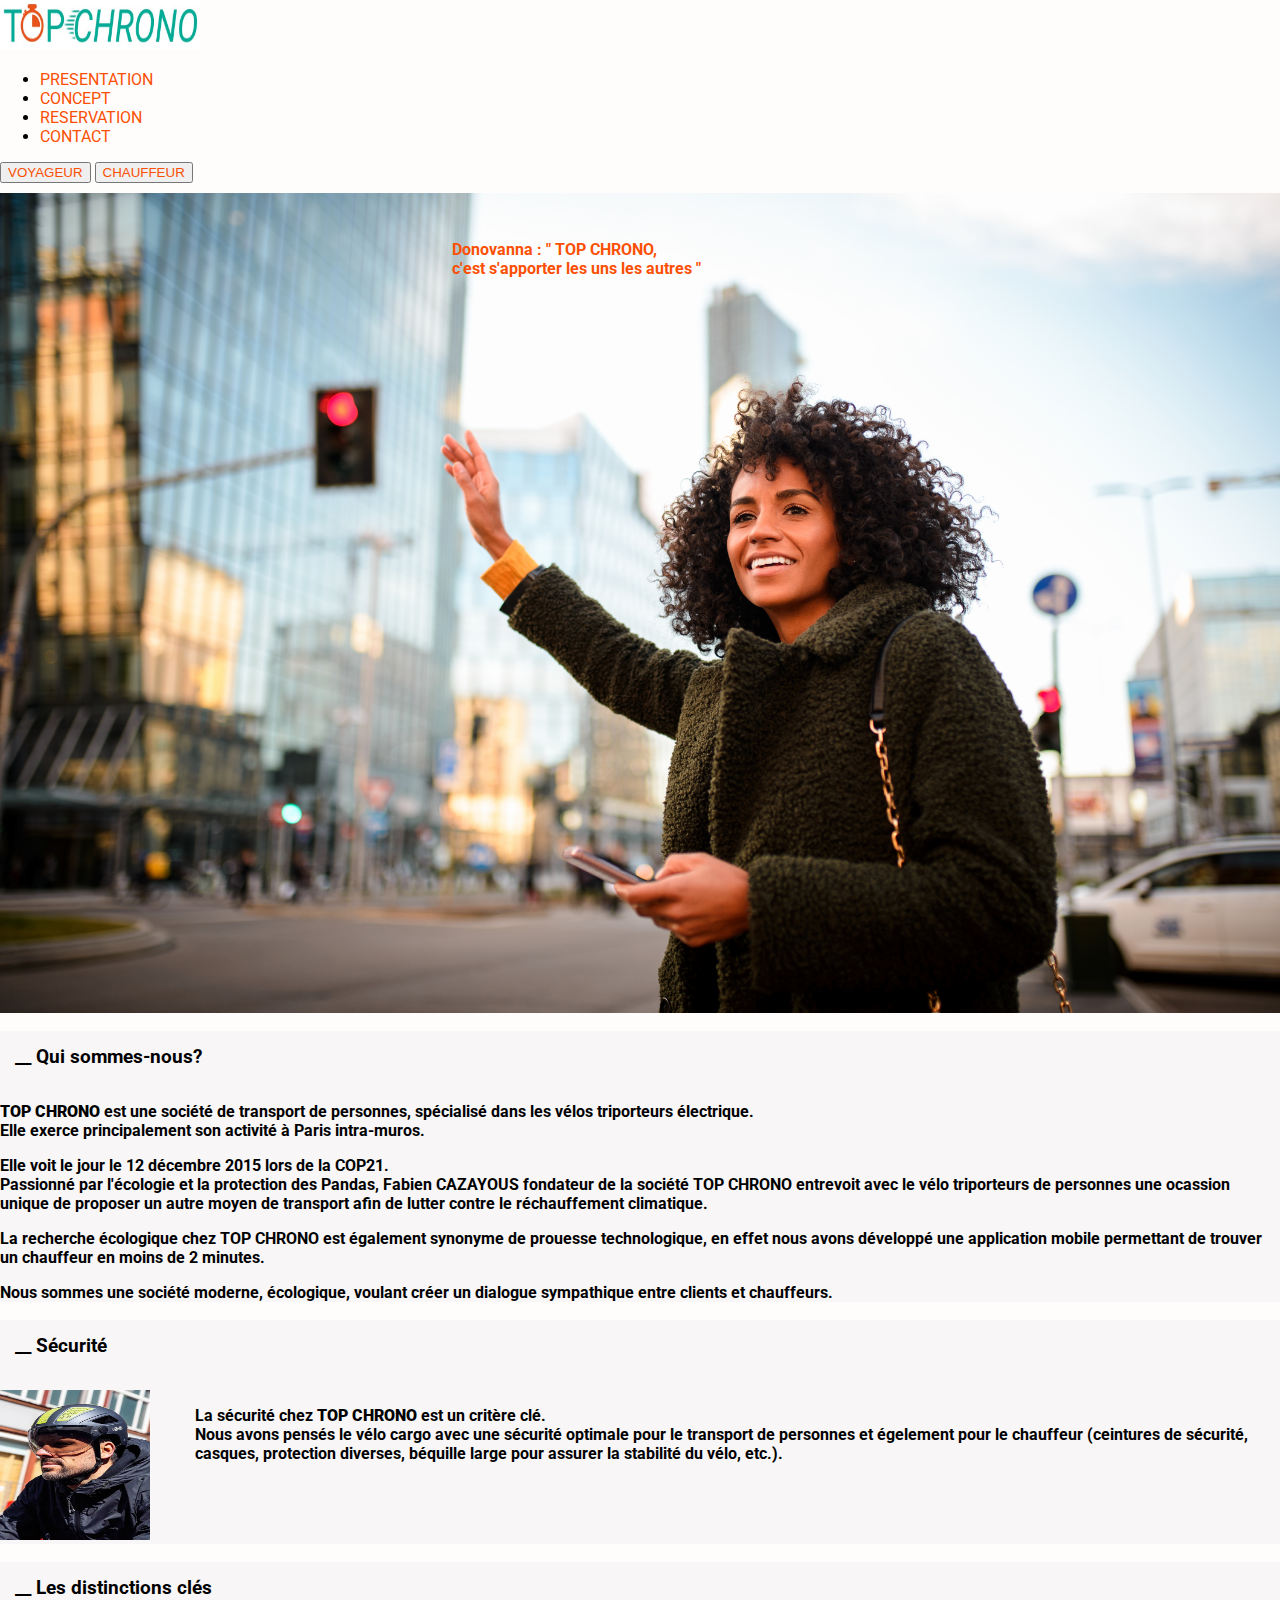
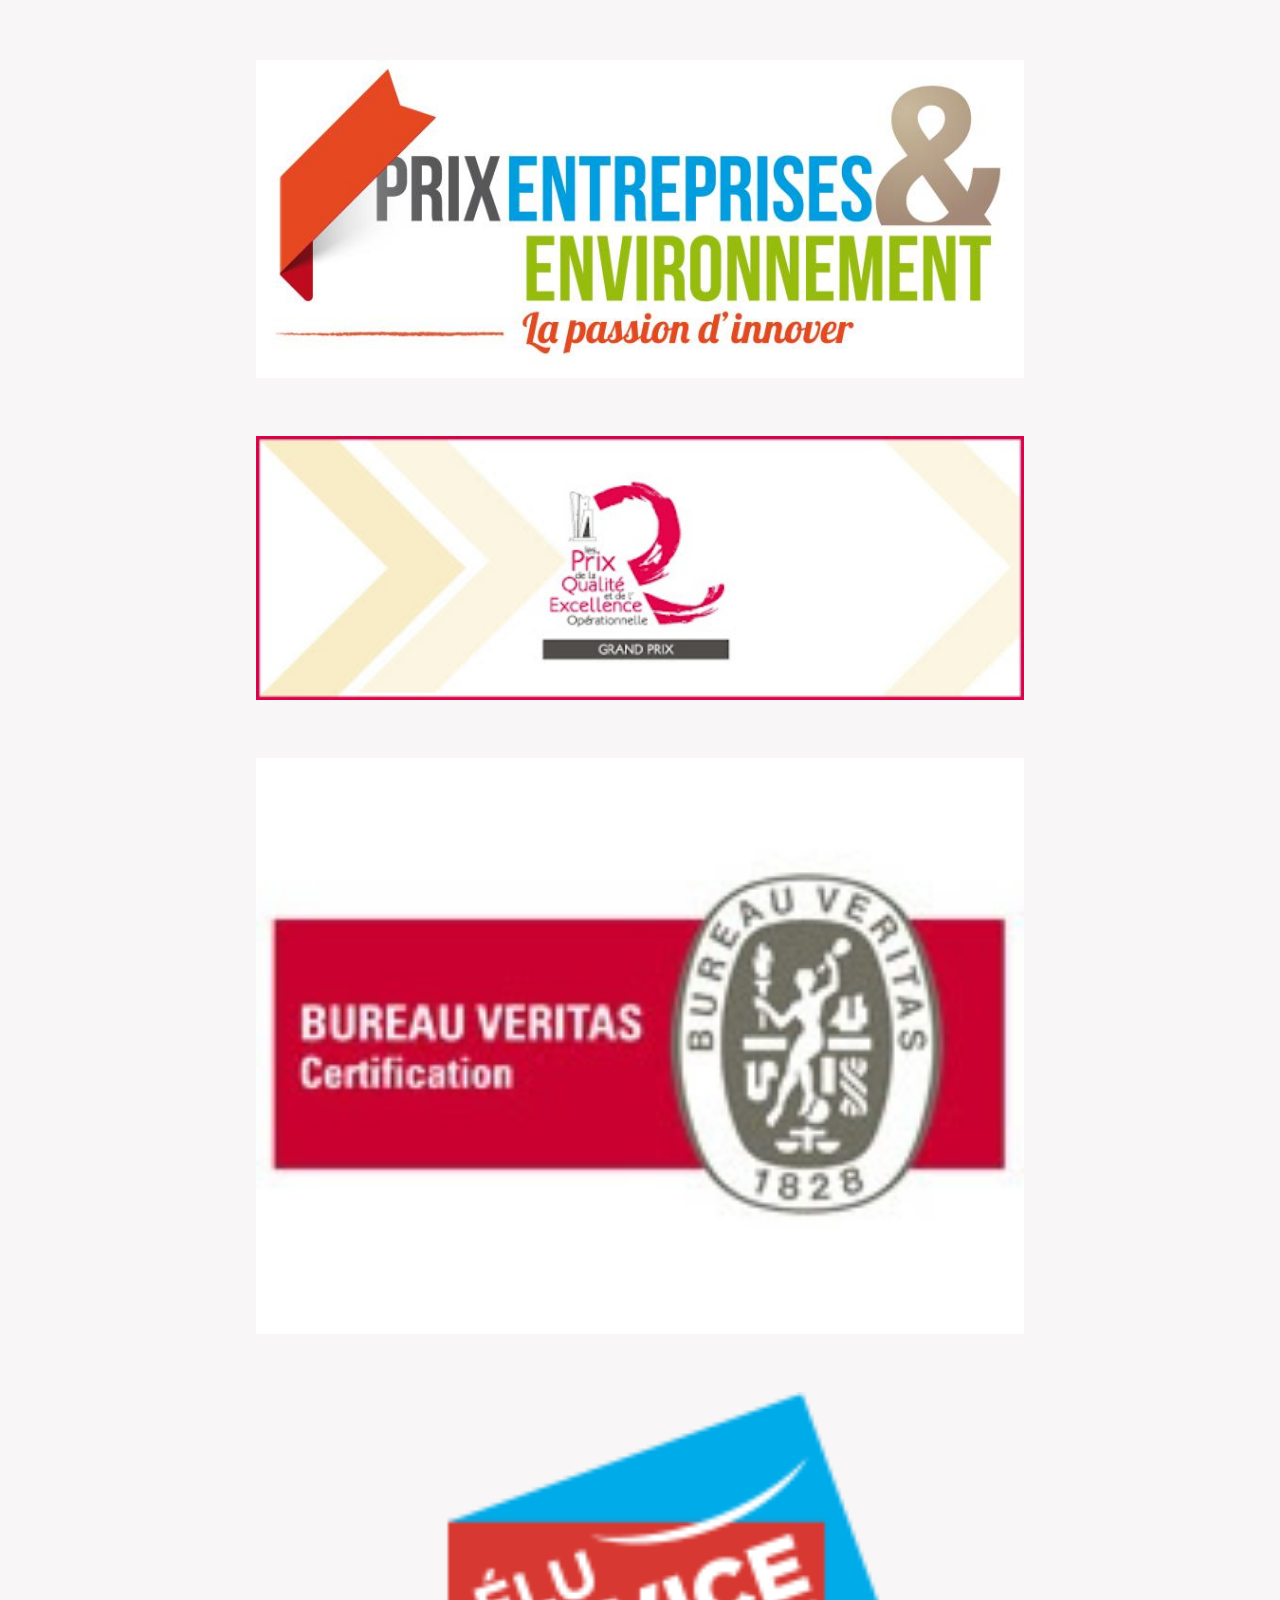
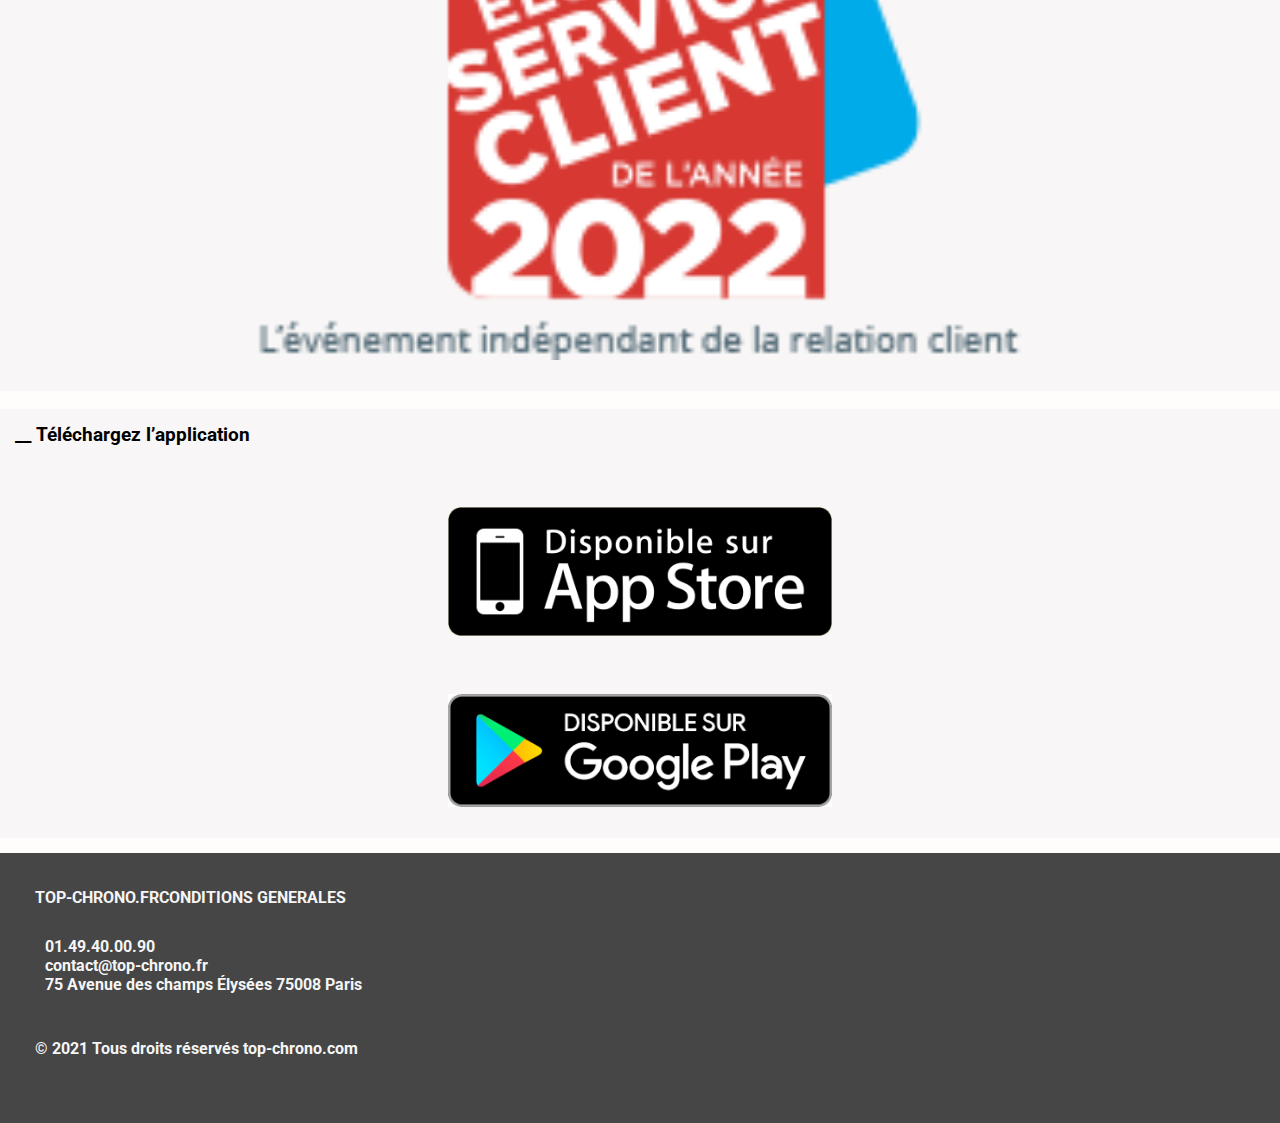
<file: APROPOS.html>
<!DOCTYPE html>
<html lang="fr-fr">
<head>
    <meta charset="UTF-8">
    <meta http-equiv="X-UA-Compatible" content="IE=edge">
    <meta name="viewport" content="width=device-width, initial-scale=1, shrink-to-fit=no">
    <meta name="description" content="Transport de personnes, Paris, Vélo triporteur cargo">
    <meta name="keywords" content="Transport, Triporteur, Vélo, Réservation, Voyageur, Chauffeur, Course, Vélo-taxi, Cargo, Ecologie, Circulation, Nuissance sonore, Sécurité">
    <meta name="Publisher" content="Riaz EMAMUCK">
    <link href="https://cdn.jsdelivr.net/npm/bootstrap@5.1.3/dist/css/bootstrap.min.css" rel="stylesheet" integrity="sha384-1BmE4kWBq78iYhFldvKuhfTAU6auU8tT94WrHftjDbrCEXSU1oBoqyl2QvZ6jIW3" crossorigin="anonymous">
    <link rel="stylesheet" href="css/apropos.css">
    <link rel="stylesheet" href="css/structuration.css">
    <link rel="stylesheet" href="https://pro.fontawesome.com/releases/v5.10.0/css/all.css" integrity="sha384-AYmEC3Yw5cVb3ZcuHtOA93w35dYTsvhLPVnYs9eStHfGJvOvKxVfELGroGkvsg+p" crossorigin="anonymous"/>
    <script src="https://cdn.jsdelivr.net/npm/bootstrap@5.1.3/dist/js/bootstrap.bundle.min.js" integrity="sha384-ka7Sk0Gln4gmtz2MlQnikT1wXgYsOg+OMhuP+IlRH9sENBO0LRn5q+8nbTov4+1p" crossorigin="anonymous"></script>
    <title>TOP CHRONO</title>  
    <link rel="preconnect" href="https://fonts.googleapis.com">
    <link rel="preconnect" href="https://fonts.gstatic.com" crossorigin>
    <link href="https://fonts.googleapis.com/css2?family=Roboto:wght@100&family=Yuji+Boku&display=swap" rel="stylesheet">
    <script src="js/main.js"></script>
</head>
<body>

<!-- START NAVIGATION MENU -->
  <header>
    <!-- MENU XS -->
    <nav class="navbar navbar-light bg-light navbar-xs container">
      <div class="container-fluid">
        <div class="container-header">
          <a href="index.html"><img class="logo" src="img/logoTopChrono.jpg" alt="logo"></a> 
          <a id="topnav_hamburger_icon" href="javascript:void(0);" onclick="showResponsiveMenu()">
            <!-- Some spans to act as a hamburger -->
            <span></span>
            <span></span>
            <span></span>
        </a>
        </div>
      </div>
      
  
    <!-- Responsive Menu -->
    <nav id="topnav_responsive_menu">
        <ul>
            <li><a href="index.html">ACCUEIL</a></li>
            <li><a href="APROPOS.html">PRESENTATION</a></li>
            <li><a href="CONCEPT.html">CONCEPT</a></li>
            <li><a href="RESERVATION.HTML">RESERVATION</a></li>
            <li><a href="CONTACT.HTML">CONTACT</a></li>
            <li><a href="voyageur.html">VOYAGEUR/CHAUFFEUR</a></li>
        </ul>
    </nav>
    </nav>
    
    <!-- MENU LG -->
      <nav class="navbar navbar-expand-lg navbar-light col-lg-12 navbar navbar-light bg-light">
          <div class="container-fluid">
            <a href="index.html"><img class="logo" src="img/logoTopChrono.jpg" alt="logo"></a> 
            <a href="index.html"><i class="fas fa-home"></i></a> 
          </div>
          
          <div class="menu-block col-lg-6">
            <div class="collapse navbar-collapse" id="navbarNav">
              <ul class="navbar-nav">
                <li class="nav-item">
                  <a class="nav-link" href="APROPOS.html">PRESENTATION</a>
                </li>
                <li class="nav-item">
                  <a class="nav-link" href="CONCEPT.html">CONCEPT</a>
                </li>
                <li class="nav-item">
                  <a class="nav-link" href="RESERVATION.HTML">RESERVATION</a>
                </li>
                <li class="nav-item">
                  <a class="nav-link" href="CONTACT.HTML">CONTACT</a>
                </li>
              </ul>
            </div>
            <form class="container-fluid justify-content-start">
              <button class="btn btn-outline-success me-2" type="button"><a href="voyageur.html?#tabs-1">VOYAGEUR</a></button>
              <button class="btn btn-sm btn-outline-secondary" type="button"><a href="voyageur.html?#tabs-2">CHAUFFEUR</a></button>
            </form>
  
          </div>
        </nav>
  </header>
  <!-- END NAVIGATION MENU -->

<!-- START MAIN MENU -->
<main id="presentation" class="container col-lg-12 col-md-12 col-xs-12">
    <div>
        <div 
        class="texte_centrer">Donovanna : " TOP CHRONO,<br> c'est s'apporter les uns les autres "
        </div>
    </div>
</main>
<!-- END MAIN MENU -->

<!-- START ASIDE PART 1 -->
<aside class="bloc2 container col-lg-12 col-md-12 col-xs-12">
    <h3> __ Qui sommes-nous?</h3>

    <p><strong>TOP CHRONO</strong> est une société de transport de personnes, spécialisé dans les vélos triporteurs électrique.
    <br>Elle exerce principalement son activité à Paris intra-muros.</p>

    <p>Elle voit le jour le 12 décembre 2015 lors de la COP21. <br>
    Passionné par l'écologie et la protection des Pandas, Fabien CAZAYOUS fondateur de la société TOP CHRONO entrevoit avec le vélo triporteurs de personnes une ocassion unique de proposer un autre moyen de transport afin de lutter contre le réchauffement climatique.
    
    <p>La recherche écologique chez TOP CHRONO est également synonyme de prouesse technologique, en effet nous avons développé une application mobile permettant de trouver un chauffeur en moins de 2 minutes.
    </p>
    <p> Nous sommes une société moderne, écologique, voulant créer un dialogue sympathique entre clients et chauffeurs.
</p>
</aside>
<!-- END ASIDE PART 1 -->

<!-- START ASIDE PART 2 -->
<aside class="bloc2 container col-lg-12 col-md-12 col-xs-12">
  
      <h3> __ Sécurité</h3>
    <div id="sponsors">
      <div>
        <img class="velo2" src="img/chauffeur-taxi-velo2.jpeg" alt="velo2">
      </div>
      <div class="texte">
        <p>La sécurité chez <strong>TOP CHRONO</strong> est un critère clé.
          <br>Nous avons pensés le vélo cargo avec une sécurité optimale pour le transport de personnes et égelement pour le chauffeur (ceintures de sécurité, casques, protection diverses, béquille large pour assurer la stabilité du vélo, etc.).</p>
      </div>
    </div>
</aside>
<!-- END ASIDE PART 2 -->

<!-- START ASIDE PART 3 -->
   <aside class="colorGrey bloc3 container col-lg-12 col-md-12 col-xs-12">
    <h3>__ Les distinctions clés</h3>
<div id="sponsors2" class="col-lg-12 col-md-12 col-xs-12 row">
  <div class="col-lg-3 img-block">
    <img src="img/prix.jpeg" alt="">
  </div>
  <div class="col-lg-3 img-block">
    <img src="img/prix2.jpeg" alt="">
  </div>
  <div class="col-lg-3 img-block">
    <img src="img/veritas.jpeg" alt="">
  </div>
  <div class="col-lg-3 img-block">
    <img src="img/serviceClient.png" alt="">
  </div>
</div>
   </aside>
<!-- END ASIDE PART 3 -->

<!-- START ASIDE PART 4 -->
<aside class="colorGrey bloc3 container col-lg-12 col-md-12 col-xs-12">
  <h3>__ Téléchargez l’application </h3>
<div id="store" class="col-lg-12 col-md-12 col-xs-12 row">
<div class="col-lg-6 img-block">
  <a href="https://www.apple.com/fr/app-store/"><img src="img/Logo-app-store.png" alt="appleStore"></a>
</div>
<div class="col-lg-6 img-block">
  <a href="https://play.google.com/store/"><img src="img/logo-google.png" alt="googlePlay"></a>
</div>
 </aside>
<!-- END ASIDE PART 4 -->

<!-- START FOOTER MENU -->
   <footer>

    <div id="footerBloc1" class="col-lg-12 col-md-12 col-xs-12">
      <div class="col-lg-6 col-md-6 col-xs-6"><a href="index.html">TOP-CHRONO.FR</a></div>
      <div class="col-lg-6 col-md-6 col-xs-6"><a href="conditions.html">CONDITIONS GENERALES</a></div>
    </div>
    
    <div id="footerBloc2">
      <div><i class="fas fa-phone-alt"></i><span> 01.49.40.00.90</span></div>
      <div class="icon"><i class="fas fa-address-card"></i><span> contact@top-chrono.fr</span></div>
      <div class="icon"><i class="fas fa-map-marker-alt"></i><span> 75 Avenue des champs Élysées 75008 Paris</span></div>
    
      <div class="droits">© 2021 Tous droits réservés top-chrono.com
        <div class="endfooter">
        <a href="https://www.instagram.com"><i class="fab fa-instagram"></i></a>
        <a href="https://www.twitter.com"><i class="fab fa-twitter"></i></a>
        <a href="https://www.facebook.com"><i class="fab fa-facebook"></i></a>
        </div>
      </div>
    
    </div>
    
    </footer>
<!-- END FOOTER MENU -->

    <script src="https://cdn.jsdelivr.net/npm/@popperjs/core@2.10.2/dist/umd/popper.min.js" integrity="sha384-7+zCNj/IqJ95wo16oMtfsKbZ9ccEh31eOz1HGyDuCQ6wgnyJNSYdrPa03rtR1zdB" crossorigin="anonymous"></script>
    <script src="https://cdn.jsdelivr.net/npm/bootstrap@5.1.3/dist/js/bootstrap.min.js" integrity="sha384-QJHtvGhmr9XOIpI6YVutG+2QOK9T+ZnN4kzFN1RtK3zEFEIsxhlmWl5/YESvpZ13" crossorigin="anonymous"></script>
</body>
</html>
</file>
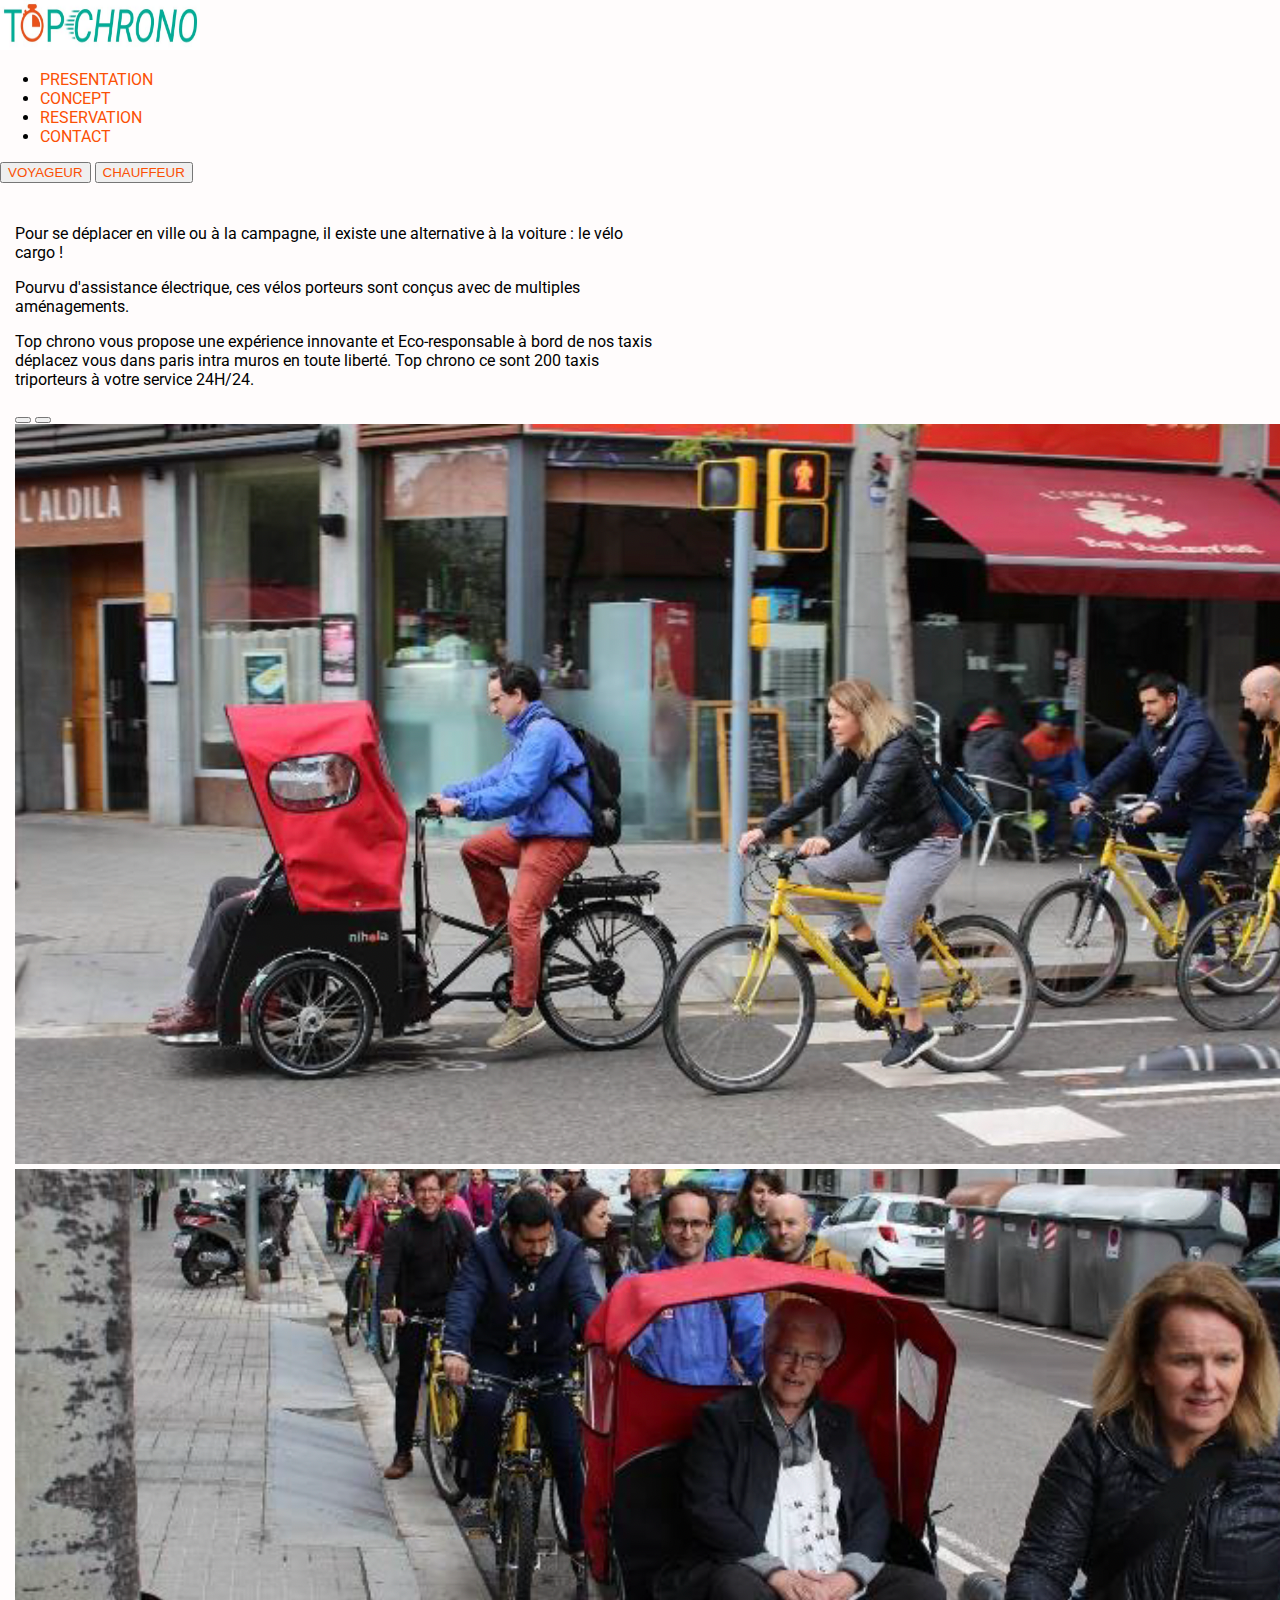
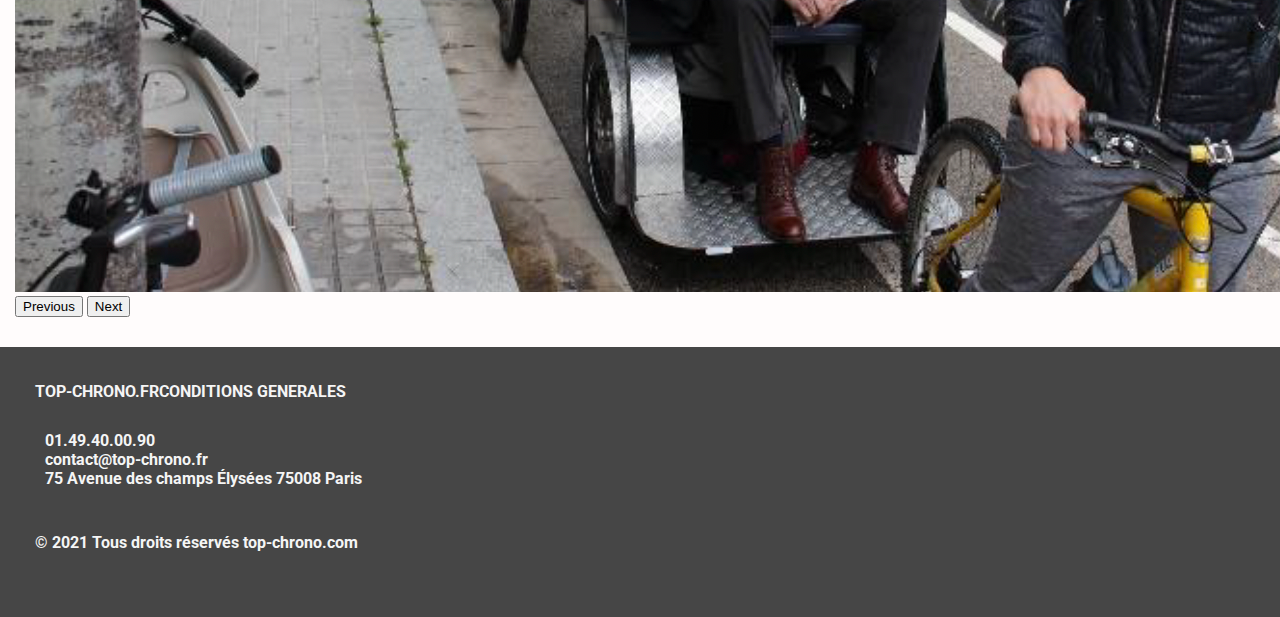
<file: CONCEPT.html>
<!DOCTYPE html>
<html lang="fr-fr">
<head>
    <meta charset="UTF-8">
    <meta http-equiv="X-UA-Compatible" content="IE=edge">
    <meta name="viewport" content="width=device-width, initial-scale=1, shrink-to-fit=no">
    <meta name="description" content="Transport de personnes, Paris, Vélo triporteur cargo">
    <meta name="keywords" content="Transport, Triporteur, Vélo, Réservation, Voyageur, Chauffeur, Course, Vélo-taxi, Cargo, Ecologie, Circulation, Nuissance sonore, Sécurité">
    <meta name="Publisher" content="Riaz EMAMUCK">
    <link href="https://cdn.jsdelivr.net/npm/bootstrap@5.1.3/dist/css/bootstrap.min.css" rel="stylesheet" integrity="sha384-1BmE4kWBq78iYhFldvKuhfTAU6auU8tT94WrHftjDbrCEXSU1oBoqyl2QvZ6jIW3" crossorigin="anonymous">
    <link rel="stylesheet" href="css/concept.css">
    <link rel="stylesheet" href="css/structuration.css">
    <link rel="stylesheet" href="https://pro.fontawesome.com/releases/v5.10.0/css/all.css" integrity="sha384-AYmEC3Yw5cVb3ZcuHtOA93w35dYTsvhLPVnYs9eStHfGJvOvKxVfELGroGkvsg+p" crossorigin="anonymous"/>
    <script src="https://cdn.jsdelivr.net/npm/bootstrap@5.1.3/dist/js/bootstrap.bundle.min.js" integrity="sha384-ka7Sk0Gln4gmtz2MlQnikT1wXgYsOg+OMhuP+IlRH9sENBO0LRn5q+8nbTov4+1p" crossorigin="anonymous"></script>
    <title>TOP CHRONO CONCEPT</title>  
    <link rel="preconnect" href="https://fonts.googleapis.com">
    <link rel="preconnect" href="https://fonts.gstatic.com" crossorigin>
    <link href="https://fonts.googleapis.com/css2?family=Roboto:wght@100&family=Yuji+Boku&display=swap" rel="stylesheet">
    <script src="js/main.js"></script>
</head>
<body>

<!-- START MENU NAVIGATION-->
<header>
  <!-- MENU XS -->
  <nav class="navbar navbar-light bg-light navbar-xs container">
    <div class="container-fluid">
      <div class="container-header">
        <a href="index.html"><img class="logo" src="img/logoTopChrono.jpg" alt="logo"></a> 
        <a id="topnav_hamburger_icon" href="javascript:void(0);" onclick="showResponsiveMenu()">
          <!-- Some spans to act as a hamburger -->
          <span></span>
          <span></span>
          <span></span>
      </a>
      </div>
    </div>
    

  <!-- Responsive Menu -->
  <nav id="topnav_responsive_menu">
      <ul>
          <li><a href="index.html">ACCUEIL</a></li>
          <li><a href="APROPOS.html">PRESENTATION</a></li>
          <li><a href="CONCEPT.html">CONCEPT</a></li>
          <li><a href="RESERVATION.HTML">RESERVATION</a></li>
          <li><a href="CONTACT.HTML">CONTACT</a></li>
          <li><a href="voyageur.html">VOYAGEUR/CHAUFFEUR</a></li>
      </ul>
  </nav>
  </nav>
  
  <!-- MENU LG -->
    <nav class="navbar navbar-expand-lg navbar-light col-lg-12 navbar navbar-light bg-light">
        <div class="container-fluid">
          <a href="index.html"><img class="logo" src="img/logoTopChrono.jpg" alt="logo"></a> 
          <a href="index.html"><i class="fas fa-home"></i></a> 
        </div>
        
        <div class="menu-block col-lg-6">
          <div class="collapse navbar-collapse" id="navbarNav">
            <ul class="navbar-nav">
              <li class="nav-item">
                <a class="nav-link" href="APROPOS.html">PRESENTATION</a>
              </li>
              <li class="nav-item">
                <a class="nav-link" href="CONCEPT.html">CONCEPT</a>
              </li>
              <li class="nav-item">
                <a class="nav-link" href="RESERVATION.HTML">RESERVATION</a>
              </li>
              <li class="nav-item">
                <a class="nav-link" href="CONTACT.HTML">CONTACT</a>
              </li>
            </ul>
          </div>
          <form class="container-fluid justify-content-start">
            <button class="btn btn-outline-success me-2" type="button"><a href="voyageur.html?#tabs-1">VOYAGEUR</a></button>
            <button class="btn btn-sm btn-outline-secondary" type="button"><a href="voyageur.html?#tabs-2">CHAUFFEUR</a></button>
          </form>

        </div>
      </nav>
</header>
<!-- END NAVIGATION MENU-->


<!-- START CAROUSEL MENU-->
<div class="designecar container col-lg-12 col-md-12 col-xs-12">
  <div class="sizeText">
    <p>
      Pour se déplacer en ville ou à la campagne, il existe une alternative à la voiture : le vélo cargo ! 
    </p>
    <p>Pourvu d'assistance électrique, ces vélos porteurs sont conçus avec de multiples aménagements. </p>
    <p>Top chrono vous propose une expérience innovante et Eco-responsable à bord de nos taxis déplacez vous dans paris intra muros en toute liberté. Top chrono ce sont 200 taxis triporteurs à votre service 24H/24.</p>
  </div>
  <div id="robotcarousel" class="carousel slide" data-bs-ride="carousel">
    <div class="carousel-indicators">
      <button type="button" data-bs-target="#robotcarousel" data-bs-slide-to="0" class="active" aria-current="true" aria-label="Slide 1"></button>
      <button type="button" data-bs-target="#robotcarousel" data-bs-slide-to="1" aria-label="Slide 2"></button>
    </div>
  
    <div class="carousel-inner">
      <div class="carousel-item">
        <img class="d-block w-100" src="img/taxi-velo-2.png" alt="velo2">
      </div>
      <div class="carousel-item active">
        <img class="d-block w-100" src="img/taxi-velo-3.png" alt="velo3">
      </div>
    </div>
  
    <button class="carousel-control-prev" type="button" data-bs-target="#robotcarousel" data-bs-slide="prev">
      <span class="carousel-control-prev-icon" aria-hidden="true"></span>
      <span class="visually-hidden">Previous</span>
    </button>
    <button class="carousel-control-next" type="button" data-bs-target="#robotcarousel" data-bs-slide="next">
      <span class="carousel-control-next-icon" aria-hidden="true"></span>
      <span class="visually-hidden">Next</span>
    </button>
  </div>
</div>
<!-- <END CAROUSEL MENU-->

<!-- START FOOTER MENU-->
  <footer>

    <div id="footerBloc1" class="col-lg-12 col-md-12 col-xs-12">
      <div class="col-lg-6 col-md-6 col-xs-6"><a href="index.html">TOP-CHRONO.FR</a></div>
      <div class="col-lg-6 col-md-6 col-xs-6"><a href="conditions.html">CONDITIONS GENERALES</a></div>
    </div>
    
    <div id="footerBloc2">
      <div><i class="fas fa-phone-alt"></i><span> 01.49.40.00.90</span></div>
      <div class="icon"><i class="fas fa-address-card"></i><span> contact@top-chrono.fr</span></div>
      <div class="icon"><i class="fas fa-map-marker-alt"></i><span> 75 Avenue des champs Élysées 75008 Paris</span></div>
    
      <div class="droits">© 2021 Tous droits réservés top-chrono.com
        <div class="endfooter">
        <a href="https://www.instagram.com"><i class="fab fa-instagram"></i></a>
        <a href="https://www.twitter.com"><i class="fab fa-twitter"></i></a>
        <a href="https://www.facebook.com"><i class="fab fa-facebook"></i></a>
        </div>
      </div>
    
    </div>
    
    </footer>
  <!-- END FOOTER MENU-->
        
<script src="https://cdn.jsdelivr.net/npm/@popperjs/core@2.10.2/dist/umd/popper.min.js" integrity="sha384-7+zCNj/IqJ95wo16oMtfsKbZ9ccEh31eOz1HGyDuCQ6wgnyJNSYdrPa03rtR1zdB" crossorigin="anonymous"></script>
<script src="https://cdn.jsdelivr.net/npm/bootstrap@5.1.3/dist/js/bootstrap.min.js" integrity="sha384-QJHtvGhmr9XOIpI6YVutG+2QOK9T+ZnN4kzFN1RtK3zEFEIsxhlmWl5/YESvpZ13" crossorigin="anonymous"></script>

</body>
</html>
</file>
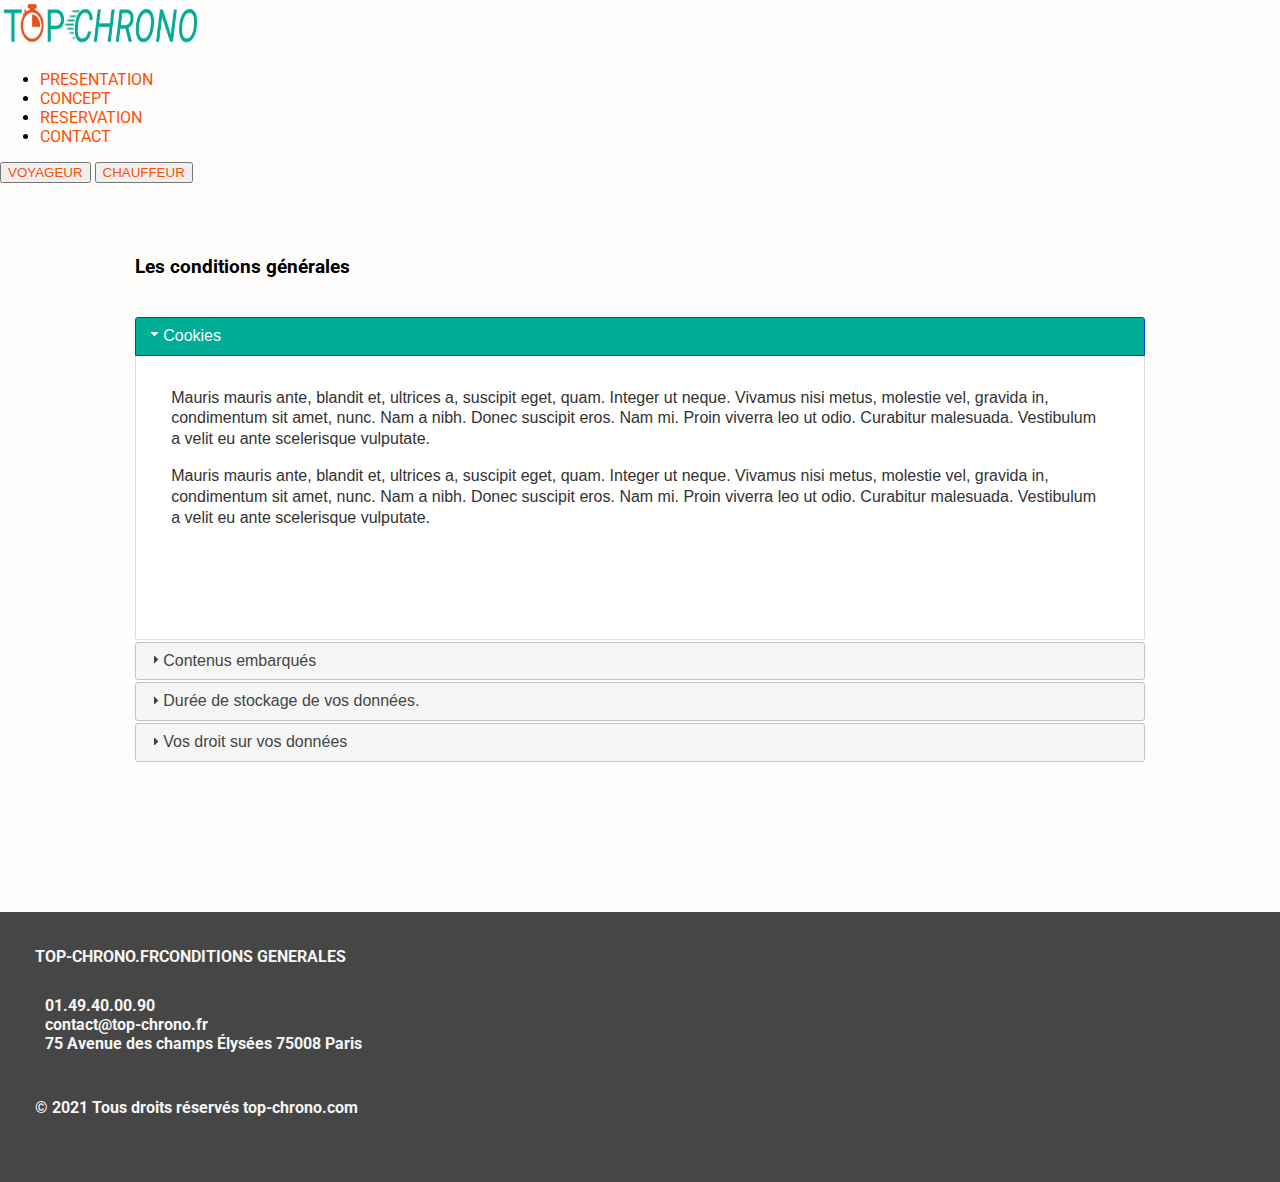
<file: conditions.html>
<!DOCTYPE html>
<html lang="fr-fr">
<head>
    <meta charset="UTF-8">
    <meta http-equiv="X-UA-Compatible" content="IE=edge">
    <meta name="viewport" content="width=device-width, initial-scale=1, shrink-to-fit=no">
    <meta name="description" content="Transport de personnes, Paris, Vélo triporteur cargo">
    <meta name="keywords" content="Transport, Triporteur, Vélo, Réservation, Voyageur, Chauffeur, Course, Vélo-taxi, Cargo, Ecologie, Circulation, Nuissance sonore, Sécurité">
    <meta name="Publisher" content="Riaz EMAMUCK">
     <!-- Lien vers jqueryUI.CSS de la distribution-->
    <link rel="stylesheet" href="jquery/dist/jquery-ui.min.css">
    <link href="https://cdn.jsdelivr.net/npm/bootstrap@5.1.3/dist/css/bootstrap.min.css" rel="stylesheet" integrity="sha384-1BmE4kWBq78iYhFldvKuhfTAU6auU8tT94WrHftjDbrCEXSU1oBoqyl2QvZ6jIW3" crossorigin="anonymous">
    <link rel="stylesheet" href="css/condition.css">
    <link rel="stylesheet" href="css/structuration.css">
    <link rel="stylesheet" href="https://pro.fontawesome.com/releases/v5.10.0/css/all.css" integrity="sha384-AYmEC3Yw5cVb3ZcuHtOA93w35dYTsvhLPVnYs9eStHfGJvOvKxVfELGroGkvsg+p" crossorigin="anonymous"/>
    <script src="https://cdn.jsdelivr.net/npm/bootstrap@5.1.3/dist/js/bootstrap.bundle.min.js" integrity="sha384-ka7Sk0Gln4gmtz2MlQnikT1wXgYsOg+OMhuP+IlRH9sENBO0LRn5q+8nbTov4+1p" crossorigin="anonymous"></script>
    <title>TOP CHRONO</title>  
    <link rel="preconnect" href="https://fonts.googleapis.com">
    <link rel="preconnect" href="https://fonts.gstatic.com" crossorigin>
    <link href="https://fonts.googleapis.com/css2?family=Roboto:wght@100&family=Yuji+Boku&display=swap" rel="stylesheet">
    
   <script src="js/main.js"></script>
</head>
<body>

    <!-- START NAVIGATION MENU-->
    <header>
        <!-- MENU XS -->
        <nav class="navbar navbar-light bg-light navbar-xs container">
          <div class="container-fluid">
            <div class="container-header">
              <a href="index.html"><img src="img/logoTopChrono.jpg" alt="logo"></a> 
              <a id="topnav_hamburger_icon" href="javascript:void(0);" onclick="showResponsiveMenu()">
                <!-- Some spans to act as a hamburger -->
                <span></span>
                <span></span>
                <span></span>
            </a>
            </div>
          </div>
          
      
        <!-- Responsive Menu -->
        <nav id="topnav_responsive_menu">
            <ul>
                <li><a href="index.html">ACCUEIL</a></li>
                <li><a href="APROPOS.html">PRESENTATION</a></li>
                <li><a href="CONCEPT.html">CONCEPT</a></li>
                <li><a href="RESERVATION.HTML">RESERVATION</a></li>
                <li><a href="CONTACT.HTML">CONTACT</a></li>
                <li><a href="voyageur.html">VOYAGEUR/CHAUFFEUR</a></li>
            </ul>
        </nav>
        </nav>
        
        <!-- MENU LG -->
          <nav class="navbar navbar-expand-lg navbar-light col-lg-12 navbar navbar-light bg-light">
              <div class="container-fluid">
                <a href="index.html"><img src="img/logoTopChrono.jpg" alt="logo"></a> 
                <a href="index.html"><i class="fas fa-home"></i></a> 
              </div>
              
              <div class="menu-block col-lg-6">
                <div class="collapse navbar-collapse" id="navbarNav">
                  <ul class="navbar-nav">
                    <li class="nav-item">
                      <a class="nav-link" href="APROPOS.html">PRESENTATION</a>
                    </li>
                    <li class="nav-item">
                      <a class="nav-link" href="CONCEPT.html">CONCEPT</a>
                    </li>
                    <li class="nav-item">
                      <a class="nav-link" href="RESERVATION.HTML">RESERVATION</a>
                    </li>
                    <li class="nav-item">
                      <a class="nav-link" href="CONTACT.HTML">CONTACT</a>
                    </li>
                  </ul>
                </div>
                <form class="container-fluid justify-content-start">
                  <button class="btn btn-outline-success me-2" type="button"><a href="voyageur.html?#tabs-1">VOYAGEUR</a></button>
                  <button class="btn btn-sm btn-outline-secondary" type="button"><a href="voyageur.html?#tabs-2">CHAUFFEUR</a></button>
                </form>
      
              </div>
            </nav>
      </header>
       <!-- END NAVIGATION MENU-->

    <h3>Les conditions générales</h3>
    <!-- START JQUERY ACCORDION-->
    <div id="accordion">
        <h3>Cookies</h3>
        <div>
          <p>
          Mauris mauris ante, blandit et, ultrices a, suscipit eget, quam. Integer
          ut neque. Vivamus nisi metus, molestie vel, gravida in, condimentum sit
          amet, nunc. Nam a nibh. Donec suscipit eros. Nam mi. Proin viverra leo ut
          odio. Curabitur malesuada. Vestibulum a velit eu ante scelerisque vulputate.
          </p>
          <p>
            Mauris mauris ante, blandit et, ultrices a, suscipit eget, quam. Integer
            ut neque. Vivamus nisi metus, molestie vel, gravida in, condimentum sit
            amet, nunc. Nam a nibh. Donec suscipit eros. Nam mi. Proin viverra leo ut
            odio. Curabitur malesuada. Vestibulum a velit eu ante scelerisque vulputate.
            </p>
        </div>
        <h3>Contenus embarqués</h3>
        <div>
          <p>
          Sed non urna. Donec et ante. Phasellus eu ligula. Vestibulum sit amet
          purus. Vivamus hendrerit, dolor at aliquet laoreet, mauris turpis porttitor
          velit, faucibus interdum tellus libero ac justo. Vivamus non quam. In
          suscipit faucibus urna.
          </p>
          <p>
            Mauris mauris ante, blandit et, ultrices a, suscipit eget, quam. Integer
            ut neque. Vivamus nisi metus, molestie vel, gravida in, condimentum sit
            amet, nunc. Nam a nibh. Donec suscipit eros. Nam mi. Proin viverra leo ut
            odio. Curabitur malesuada. Vestibulum a velit eu ante scelerisque vulputate.
            </p>
        </div>
        <h3>Durée de stockage de vos données.</h3>
        <div>
          <p>
          Nam enim risus, molestie et, porta ac, aliquam ac, risus. Quisque lobortis.
          Phasellus pellentesque purus in massa. Aenean in pede. Phasellus ac libero
          ac tellus pellentesque semper. Sed ac felis. Sed commodo, magna quis
          lacinia ornare, quam ante aliquam nisi, eu iaculis leo purus venenatis dui.
          </p>
          <p>
            Mauris mauris ante, blandit et, ultrices a, suscipit eget, quam. Integer
            ut neque. Vivamus nisi metus, molestie vel, gravida in, condimentum sit
            amet, nunc. Nam a nibh. Donec suscipit eros. Nam mi. Proin viverra leo ut
            odio. Curabitur malesuada. Vestibulum a velit eu ante scelerisque vulputate.
            </p>
          <ul>
            <li>List item one</li>
            <li>List item two</li>
            <li>List item three</li>
          </ul>
        </div>
        <h3>Vos droit sur vos données</h3>
        <div>
          <p>
          Cras dictum. Pellentesque habitant morbi tristique senectus et netus
          et malesuada fames ac turpis egestas. Vestibulum ante ipsum primis in
          faucibus orci luctus et ultrices posuere cubilia Curae; Aenean lacinia
          mauris vel est.
          </p>
          <p>
          Suspendisse eu nisl. Nullam ut libero. Integer dignissim consequat lectus.
          Class aptent taciti sociosqu ad litora torquent per conubia nostra, per
          inceptos himenaeos.
          </p>
        </div>
      </div>
      <!-- END JQUERY ACCORDION-->

<!-- START FOOTER MENU-->
<footer>

    <div id="footerBloc1" class="col-lg-12 col-md-12 col-xs-12">
      <div class="col-lg-6 col-md-6 col-xs-6"><a href="index.html">TOP-CHRONO.FR</a></div>
      <div class="col-lg-6 col-md-6 col-xs-6"><a href="conditions.html">CONDITIONS GENERALES</a></div>
    </div>
    
    <div id="footerBloc2">
      <div><i class="fas fa-phone-alt"></i><span> 01.49.40.00.90</span></div>
      <div class="icon"><i class="fas fa-address-card"></i><span> contact@top-chrono.fr</span></div>
      <div class="icon"><i class="fas fa-map-marker-alt"></i><span> 75 Avenue des champs Élysées 75008 Paris</span></div>
    
      <div class="droits">© 2021 Tous droits réservés top-chrono.com
        <div class="endfooter">
        <a href="https://www.instagram.com"><i class="fab fa-instagram"></i></a>
        <a href="https://www.twitter.com"><i class="fab fa-twitter"></i></a>
        <a href="https://www.facebook.com"><i class="fab fa-facebook"></i></a>
        </div>
      </div>
    
    </div>
    
    </footer>
    <!-- END FOOTER MENU-->

    <script src="https://cdn.jsdelivr.net/npm/@popperjs/core@2.10.2/dist/umd/popper.min.js" integrity="sha384-7+zCNj/IqJ95wo16oMtfsKbZ9ccEh31eOz1HGyDuCQ6wgnyJNSYdrPa03rtR1zdB" crossorigin="anonymous"></script>
    <script src="https://cdn.jsdelivr.net/npm/bootstrap@5.1.3/dist/js/bootstrap.min.js" integrity="sha384-QJHtvGhmr9XOIpI6YVutG+2QOK9T+ZnN4kzFN1RtK3zEFEIsxhlmWl5/YESvpZ13" crossorigin="anonymous"></script>

<!-- First i link jquery.js-->
<script src="jquery/dist/external/jquery/jquery.js"></script>
<!-- Second i link jquery-ui.min.js-->
<script src="jquery/dist/jquery-ui.min.js"></script>

<!-- START FUNCTION JQUERY ACCORDION-->
<script>
    $( function() {
      $( "#accordion" ).accordion();
    } );
</script>
<!-- END FUNCTION JQUERY ACCORDION-->
   
</body>
</html>
</file>
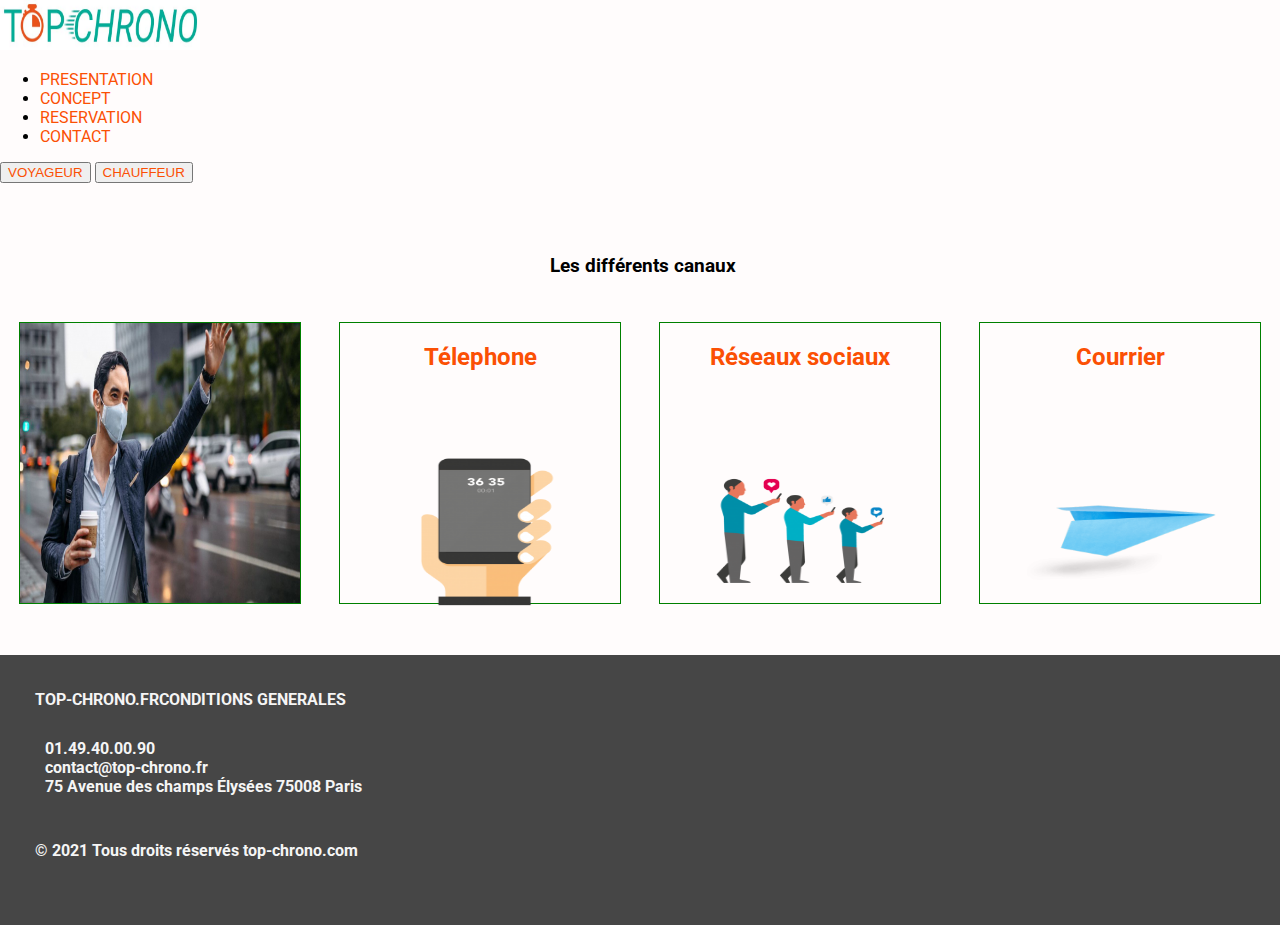
<file: CONTACT.HTML>
<!DOCTYPE html>
<html lang="fr-fr">
<head>
    <meta charset="UTF-8">
    <meta http-equiv="X-UA-Compatible" content="IE=edge">
    <meta name="viewport" content="width=device-width, initial-scale=1, shrink-to-fit=no">
    <meta name="description" content="Transport de personnes, Paris, Vélo triporteur cargo">
    <meta name="keywords" content="Transport, Triporteur, Vélo, Réservation, Voyageur, Chauffeur, Course, Vélo-taxi, Cargo, Ecologie, Circulation, Nuissance sonore, Sécurité">
    <meta name="Publisher" content="Riaz EMAMUCK">
    <link href="https://cdn.jsdelivr.net/npm/bootstrap@5.1.3/dist/css/bootstrap.min.css" rel="stylesheet" integrity="sha384-1BmE4kWBq78iYhFldvKuhfTAU6auU8tT94WrHftjDbrCEXSU1oBoqyl2QvZ6jIW3" crossorigin="anonymous">
    <link rel="stylesheet" href="css/contact.css">
    <link rel="stylesheet" href="css/structuration.css">
    <link rel="stylesheet" href="https://pro.fontawesome.com/releases/v5.10.0/css/all.css" integrity="sha384-AYmEC3Yw5cVb3ZcuHtOA93w35dYTsvhLPVnYs9eStHfGJvOvKxVfELGroGkvsg+p" crossorigin="anonymous"/>
    <script src="https://cdn.jsdelivr.net/npm/bootstrap@5.1.3/dist/js/bootstrap.bundle.min.js" integrity="sha384-ka7Sk0Gln4gmtz2MlQnikT1wXgYsOg+OMhuP+IlRH9sENBO0LRn5q+8nbTov4+1p" crossorigin="anonymous"></script>
    <title>TOP CHRONO</title>  
    <link rel="preconnect" href="https://fonts.googleapis.com">
    <link rel="preconnect" href="https://fonts.gstatic.com" crossorigin>
    <link href="https://fonts.googleapis.com/css2?family=Roboto:wght@100&family=Yuji+Boku&display=swap" rel="stylesheet">
    <script src="js/main.js"></script>

    <!-- Primery i link jquery.js -->
    <script src="jquery/dist/external/jquery/jquery.js"></script>
    <!-- Second i link jquery-ui.min.js-->
    <script src="jquery/dist/jquery-ui.min.js"></script>
   <!-- ICI ON CHARGE LE CDN JS & CSS DE LA DERNIERE VERSION DE FANCYBOX-->
    <link rel="stylesheet" href="https://cdn.jsdelivr.net/npm/@fancyapps/ui@4.0/dist/fancybox.css"/>
    <script src="https://cdn.jsdelivr.net/npm/@fancyapps/ui@4.0/dist/fancybox.umd.js"></script>
  </head>
<body>

 <!-- START NAVIGATION MENU-->
  <header>
    <!-- MENU XS -->
    <nav class="navbar navbar-light bg-light navbar-xs container">
      <div class="container-fluid">
        <div class="container-header">
          <a href="index.html"><img class="logo" src="img/logoTopChrono.jpg" alt="logo"></a> 
          <a id="topnav_hamburger_icon" href="javascript:void(0);" onclick="showResponsiveMenu()">
            <!-- Some spans to act as a hamburger -->
            <span></span>
            <span></span>
            <span></span>
        </a>
        </div>
      </div>
      
  
    <!-- Responsive Menu -->
    <nav id="topnav_responsive_menu">
        <ul>
            <li><a href="index.html">ACCUEIL</a></li>
            <li><a href="APROPOS.html">PRESENTATION</a></li>
            <li><a href="CONCEPT.html">CONCEPT</a></li>
            <li><a href="RESERVATION.HTML">RESERVATION</a></li>
            <li><a href="CONTACT.HTML">CONTACT</a></li>
            <li><a href="voyageur.html">VOYAGEUR/CHAUFFEUR</a></li>
        </ul>
    </nav>
    </nav>
    
    <!-- MENU LG -->
      <nav class="navbar navbar-expand-lg navbar-light col-lg-12 navbar navbar-light bg-light">
          <div class="container-fluid">
            <a href="index.html"><img class="logo" src="img/logoTopChrono.jpg" alt="logo"></a> 
            <a href="index.html"><i class="fas fa-home"></i></a> 
          </div>
          
          <div class="menu-block col-lg-6">
            <div class="collapse navbar-collapse" id="navbarNav">
              <ul class="navbar-nav">
                <li class="nav-item">
                  <a class="nav-link" href="APROPOS.html">PRESENTATION</a>
                </li>
                <li class="nav-item">
                  <a class="nav-link" href="CONCEPT.html">CONCEPT</a>
                </li>
                <li class="nav-item">
                  <a class="nav-link" href="RESERVATION.HTML">RESERVATION</a>
                </li>
                <li class="nav-item">
                  <a class="nav-link" href="CONTACT.HTML">CONTACT</a>
                </li>
              </ul>
            </div>
            <form class="container-fluid justify-content-start">
              <button class="btn btn-outline-success me-2" type="button"><a href="voyageur.html?#tabs-1">VOYAGEUR</a></button>
              <button class="btn btn-sm btn-outline-secondary" type="button"><a href="voyageur.html?#tabs-2">CHAUFFEUR</a></button>
            </form>
          </div>
        </nav>
      
  </header>
   <!-- END NAVIGATION MENU-->

<!-- START MAIN MENU -->
<main class="container col-lg-12 col-md-12 col-xs-12">

    <div>
        <h3>Les différents canaux</h3>
    </div>

<!-- Start section for separation bloc -->
<div id="blocSeperation" class=" blocSeparation container col-lg-12 col-md-12 col-xs-12">
    <div id="blocPrincipal" class=" bloc container col-lg-12 col-md-12 col-xs-12">
        <img src="img/client-bras-lever-telephone-main3.jpeg" alt="clientBrasLever3"> 
    </div>

    <section id="blocSecond" class=" bloc container col-lg-12 col-md-12 col-xs-12">
     <!-- ICI ON AJOUTE UN LIEN POUR QU'IL SACHE QUELLE BOITE OUVRIR ET UNE DATA_FANCYBOX POUR LA CONFIG AUTOMATIQUE-->
      <a data-fancybox="dialog" data-src="#hidden-telephone">
        <h2>Télephone</h2> 
        <img src="img/contactTel.png" alt="telephone">
      </a>
    </section>
    <!--ICI ON CONFIGURE LA BOX A AFFICHER AU CLIC SUR LE LIEN PRECEDENT.   ///
    /////  LA DERNIERE VERSION FAIT EN SORTE QU'ON A PAS BESOIN DE FAIRE DU ////
    ///////////  JS CA LE FAIT TOUT SEUL GRACE AU DATA_FANCYBOX -->
      <div id="hidden-telephone" style="display:none;max-width:500px;">
          <h2><strong>Vous pouvez nous joindre par téléphone au : </strong></h2>
        <p> 01.49.40.00.90</p>
      </div>
    <section id="blocTrois" class=" bloc container col-lg-12 col-md-12 col-xs-12">
    <!--ICI ON AJOUTE UN LIEN POUR QU'IL SACHE QUELLE BOITE OUVRIR ET UNE DATA_FANCYBOX POUR LA CONFIG AUTOMATIQUE-->
        <a data-fancybox="dialog" data-src="#hidden-rs">
            <h2>Réseaux sociaux</h2>
            <img src="img/contactRes.png" alt="reseaux">
        </a>
    </section>
    <!--ICI ON CONFIGURE LA BOX A AFFICHER AU CLIC SUR LE LIEN PRECEDENT.   ///
    /////  LA DERNIERE VERSION FAIT EN SORTE QU'ON A PAS BESOIN DE FAIRE DU ////
    ///////////  JS CA LE FAIT TOUT SEUL GRACE AU DATA_FANCYBOX -->
    <div id="hidden-rs" style="display:none;max-width:500px;">
        <h2><strong>Vous pouvez nous joindre sur nos réseaux sociaux : </strong></h2>
        <a href="https://www.instagram.com"><i class="fab fa-instagram"></i></a>
        <a href="https://www.twitter.com"><i class="fab fa-twitter"></i></a>
        <a href="https://www.facebook.com"><i class="fab fa-facebook"></i></a>
    </div>
    <section id="blocQuatre" class=" bloc container col-lg-12 col-md-12 col-xs-12">
    <!--ICI ON AJOUTE UN LIEN POUR QU'IL SACHE QUELLE BOITE OUVRIR ET UNE DATA_FANCYBOX POUR LA CONFIG AUTOMATIQUE-->
        <a data-fancybox="dialog" data-src="#hidden-mailer">
            <h2>Courrier</h2>
            <img src="img/contactCou.png" alt="courrier">
        </a>
    </section>
  <!--ICI ON CONFIGURE LA BOX A AFFICHER AU CLIC SUR LE LIEN PRECEDENT.   ///
    /////  LA DERNIERE VERSION FAIT EN SORTE QU'ON A PAS BESOIN DE FAIRE DU ////
    JS CA LE FAIT TOUT SEUL GRACE AU DATA_FANCYBOX -->
    <div id="hidden-mailer" style="display:none;max-width:500px;">
        <h2><strong>Vous pouvez nous joindre par courrier : </strong></h2>
        <p>TOP CHRONO</p>
        <p>75, Avenue des champs Élysées</p>
        <p>75008 PARIS</p>
    </div>
</div>
<!-- End section for separation bloc -->
</main>
<!-- END MAIN MENU -->


<!-- START FOOTER MENU-->
<footer>

  <div id="footerBloc1" class="col-lg-12 col-md-12 col-xs-12">
    <div class="col-lg-6 col-md-6 col-xs-6"><a href="index.html">TOP-CHRONO.FR</a></div>
    <div class="col-lg-6 col-md-6 col-xs-6"><a href="conditions.html">CONDITIONS GENERALES</a></div>
  </div>
  
  <div id="footerBloc2">
    <div><i class="fas fa-phone-alt"></i><span> 01.49.40.00.90</span></div>
    <div class="icon"><i class="fas fa-address-card"></i><span> contact@top-chrono.fr</span></div>
    <div class="icon"><i class="fas fa-map-marker-alt"></i><span> 75 Avenue des champs Élysées 75008 Paris</span></div>
  
    <div class="droits">© 2021 Tous droits réservés top-chrono.com
      <div class="endfooter">
      <a href="https://www.instagram.com"><i class="fab fa-instagram"></i></a>
      <a href="https://www.twitter.com"><i class="fab fa-twitter"></i></a>
      <a href="https://www.facebook.com"><i class="fab fa-facebook"></i></a>
      </div>
    </div>
  
  </div>
  
  </footer>
  <!-- END FOOTER MENU-->

    <script src="https://cdn.jsdelivr.net/npm/@popperjs/core@2.10.2/dist/umd/popper.min.js" integrity="sha384-7+zCNj/IqJ95wo16oMtfsKbZ9ccEh31eOz1HGyDuCQ6wgnyJNSYdrPa03rtR1zdB" crossorigin="anonymous"></script>
    <script src="https://cdn.jsdelivr.net/npm/bootstrap@5.1.3/dist/js/bootstrap.min.js" integrity="sha384-QJHtvGhmr9XOIpI6YVutG+2QOK9T+ZnN4kzFN1RtK3zEFEIsxhlmWl5/YESvpZ13" crossorigin="anonymous"></script>

</body>
</html>
</file>
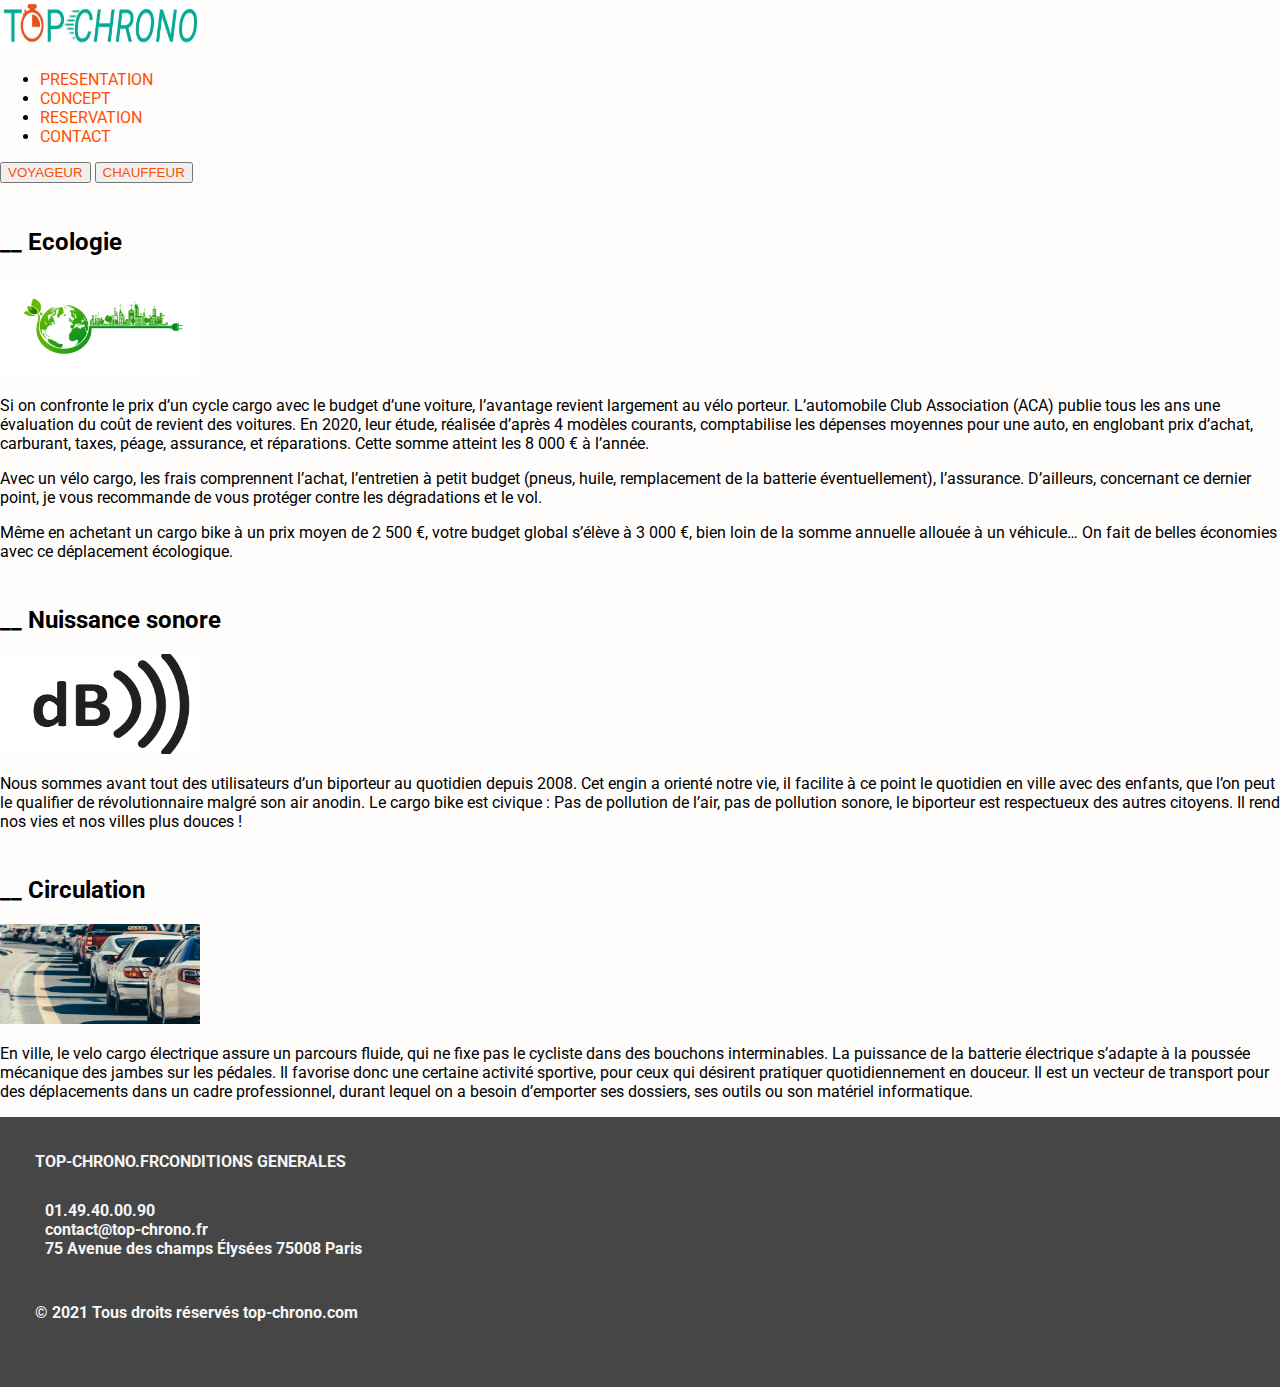
<file: onepage.html>
<!DOCTYPE html>
<html lang="fr-fr">
<head>
    <meta charset="UTF-8">
    <meta http-equiv="X-UA-Compatible" content="IE=edge">
    <meta name="viewport" content="width=device-width, initial-scale=1, shrink-to-fit=no">
    <meta name="description" content="Transport de personnes, Paris, Vélo triporteur cargo">
    <meta name="keywords" content="Transport, Triporteur, Vélo, Réservation, Voyageur, Chauffeur, Course, Vélo-taxi, Cargo, Ecologie, Circulation, Nuissance sonore, Sécurité">
    <meta name="Publisher" content="Riaz EMAMUCK">
    <link href="https://cdn.jsdelivr.net/npm/bootstrap@5.1.3/dist/css/bootstrap.min.css" rel="stylesheet" integrity="sha384-1BmE4kWBq78iYhFldvKuhfTAU6auU8tT94WrHftjDbrCEXSU1oBoqyl2QvZ6jIW3" crossorigin="anonymous">
    <link rel="stylesheet" href="css/onepage.css">
    <link rel="stylesheet" href="css/structuration.css">
    <link rel="stylesheet" href="https://pro.fontawesome.com/releases/v5.10.0/css/all.css" integrity="sha384-AYmEC3Yw5cVb3ZcuHtOA93w35dYTsvhLPVnYs9eStHfGJvOvKxVfELGroGkvsg+p" crossorigin="anonymous"/>
    <script src="https://cdn.jsdelivr.net/npm/bootstrap@5.1.3/dist/js/bootstrap.bundle.min.js" integrity="sha384-ka7Sk0Gln4gmtz2MlQnikT1wXgYsOg+OMhuP+IlRH9sENBO0LRn5q+8nbTov4+1p" crossorigin="anonymous"></script>
    <title>TOP CHRONO</title>  
    <link rel="preconnect" href="https://fonts.googleapis.com">
    <link rel="preconnect" href="https://fonts.gstatic.com" crossorigin>
    <link href="https://fonts.googleapis.com/css2?family=Roboto:wght@100&family=Yuji+Boku&display=swap" rel="stylesheet">
    <script src="js/main.js"></script>
</head>
<body>
    <!-- START NAVIGATION MENU-->
    <header>
        <!-- MENU XS -->
        <nav class="navbar navbar-light bg-light navbar-xs container">
          <div class="container-fluid">
            <div class="container-header">
                <a href="index.html"><img class="logo" src="img/logoTopChrono.jpg" alt="logo"></a> 
              <a id="topnav_hamburger_icon" href="javascript:void(0);" onclick="showResponsiveMenu()">
                <!-- Some spans to act as a hamburger -->
                <span></span>
                <span></span>
                <span></span>
            </a>
            </div>
          </div>
          
      
        <!-- Responsive Menu -->
        <nav id="topnav_responsive_menu">
            <ul>
                <li><a href="index.html">ACCUEIL</a></li>
                <li><a href="APROPOS.html">PRESENTATION</a></li>
                <li><a href="CONCEPT.html">CONCEPT</a></li>
                <li><a href="RESERVATION.HTML">RESERVATION</a></li>
                <li><a href="CONTACT.HTML">CONTACT</a></li>
                <li><a href="voyageur.html">VOYAGEUR/CHAUFFEUR</a></li>
            </ul>
        </nav>
        </nav>
        
        <!-- MENU LG -->
          <nav class="navbar navbar-expand-lg navbar-light col-lg-12 navbar navbar-light bg-light">
              <div class="container-fluid">
                <a href="index.html"><img id="logo" class="logo" src="img/logoTopChrono.jpg" alt="logo"></a> 
                <a href="index.html"><i class="fas fa-home"></i></a> 
              </div>
              
              <div class="menu-block col-lg-6">
                <div class="collapse navbar-collapse" id="navbarNav">
                  <ul class="navbar-nav">
                    <li class="nav-item">
                      <a class="nav-link" href="APROPOS.html">PRESENTATION</a>
                    </li>
                    <li class="nav-item">
                      <a class="nav-link" href="CONCEPT.html">CONCEPT</a>
                    </li>
                    <li class="nav-item">
                      <a class="nav-link" href="RESERVATION.HTML">RESERVATION</a>
                    </li>
                    <li class="nav-item">
                      <a class="nav-link" href="CONTACT.HTML">CONTACT</a>
                    </li>
                  </ul>
                </div>
                <form class="container-fluid justify-content-start">
                  <button class="btn btn-outline-success me-2" type="button"><a href="voyageur.html?#tabs-1">VOYAGEUR</a></button>
                  <button class="btn btn-sm btn-outline-secondary" type="button"><a href="voyageur.html?#tabs-2">CHAUFFEUR</a></button>
                </form>
              </div>
            </nav>
      </header>
      <!-- END NAVIGATION MENU-->

<!-- START MAIN MENU -->
<main id="presentation" class="container col-lg-12 col-md-12 col-xs-12">
  
<!-- START ASIDE PART 1 -->
<aside class="bloc2 container col-lg-12 col-md-12 col-xs-12">
    <h2 id="ecologie"> __ Ecologie</h2>
        <img src="img/transition-ecologique.png" alt="ecologie">

        <p>Si on confronte le prix d’un cycle cargo avec le budget d’une voiture, l’avantage revient largement au vélo porteur. L’automobile Club Association (ACA) publie tous les ans une évaluation du coût de revient des voitures. En 2020, leur étude, réalisée d’après 4 modèles courants, comptabilise les dépenses moyennes pour une auto, en englobant prix d’achat, carburant, taxes, péage, assurance, et réparations. Cette somme atteint les 8 000 € à l’année.</p>

        <p>Avec un vélo cargo, les frais comprennent l’achat, l’entretien à petit budget (pneus, huile, remplacement de la batterie éventuellement), l’assurance. D’ailleurs, concernant ce dernier point, je vous recommande de vous protéger contre les dégradations et le vol.</p>
        
        <p>Même en achetant un cargo bike à un prix moyen de 2 500 €, votre budget global s’élève à 3 000 €, bien loin de la somme annuelle allouée à un véhicule… On fait de belles économies avec ce déplacement écologique.</p>
</aside>
<!-- END ASIDE PART 1 -->

<!-- START ASIDE PART 2 -->
<aside class="bloc2 container col-lg-12 col-md-12 col-xs-12">
    <h2 id="sonore"> __ Nuissance sonore</h2>
        <img src="img/decibels.jpeg" alt="decibels">

        <P>Nous sommes avant tout des utilisateurs d’un biporteur au quotidien depuis 2008.
            Cet engin a orienté notre vie, il facilite à ce point le quotidien en ville avec des enfants, que l’on peut le qualifier de révolutionnaire malgré son air anodin. Le cargo bike est civique : Pas de pollution de l’air, pas de pollution sonore, le biporteur est respectueux des autres citoyens. Il rend nos vies et nos villes plus douces !</P>
</aside>
<!-- END ASIDE PART 2 -->

<!-- START ASIDE PART 3 -->
<aside class="bloc2 container col-lg-12 col-md-12 col-xs-12">
    <h2 id="circulation"> __ Circulation</h2>
        <img src="img/embouteillage.jpg" alt="embouteillage">

        <p>En ville, le velo cargo électrique assure un parcours fluide, qui ne fixe pas le cycliste dans des bouchons interminables. La puissance de la batterie électrique s’adapte à la poussée mécanique des jambes sur les pédales. Il favorise donc une certaine activité sportive, pour ceux qui désirent pratiquer quotidiennement en douceur. Il est un vecteur de transport pour des déplacements dans un cadre professionnel, durant lequel on a besoin d’emporter ses dossiers, ses outils ou son matériel informatique.</p>
</aside>
<!-- END ASIDE PART 3 -->

</main>
<!-- END MAIN MENU -->

<!-- START FOOTER MENU-->
   <footer>

    <div id="footerBloc1" class="col-lg-12 col-md-12 col-xs-12">
      <div class="col-lg-6 col-md-6 col-xs-6"><a href="index.html">TOP-CHRONO.FR</a></div>
      <div class="col-lg-6 col-md-6 col-xs-6"><a href="conditions.html">CONDITIONS GENERALES</a></div>
    </div>
    
    <div id="footerBloc2">
      <div><i class="fas fa-phone-alt"></i><span> 01.49.40.00.90</span></div>
      <div class="icon"><i class="fas fa-address-card"></i><span> contact@top-chrono.fr</span></div>
      <div class="icon"><i class="fas fa-map-marker-alt"></i><span> 75 Avenue des champs Élysées 75008 Paris</span></div>
    
      <div class="droits">© 2021 Tous droits réservés top-chrono.com
        <div class="endfooter">
        <a href="https://www.instagram.com"><i class="fab fa-instagram"></i></a>
        <a href="https://www.twitter.com"><i class="fab fa-twitter"></i></a>
        <a href="https://www.facebook.com"><i class="fab fa-facebook"></i></a>
        </div>
      </div>
    
    </div>
    
    </footer>
<!-- END FOOTER MENU-->

    <script src="https://cdn.jsdelivr.net/npm/@popperjs/core@2.10.2/dist/umd/popper.min.js" integrity="sha384-7+zCNj/IqJ95wo16oMtfsKbZ9ccEh31eOz1HGyDuCQ6wgnyJNSYdrPa03rtR1zdB" crossorigin="anonymous"></script>
    <script src="https://cdn.jsdelivr.net/npm/bootstrap@5.1.3/dist/js/bootstrap.min.js" integrity="sha384-QJHtvGhmr9XOIpI6YVutG+2QOK9T+ZnN4kzFN1RtK3zEFEIsxhlmWl5/YESvpZ13" crossorigin="anonymous"></script>
</body>
</html>
</file>
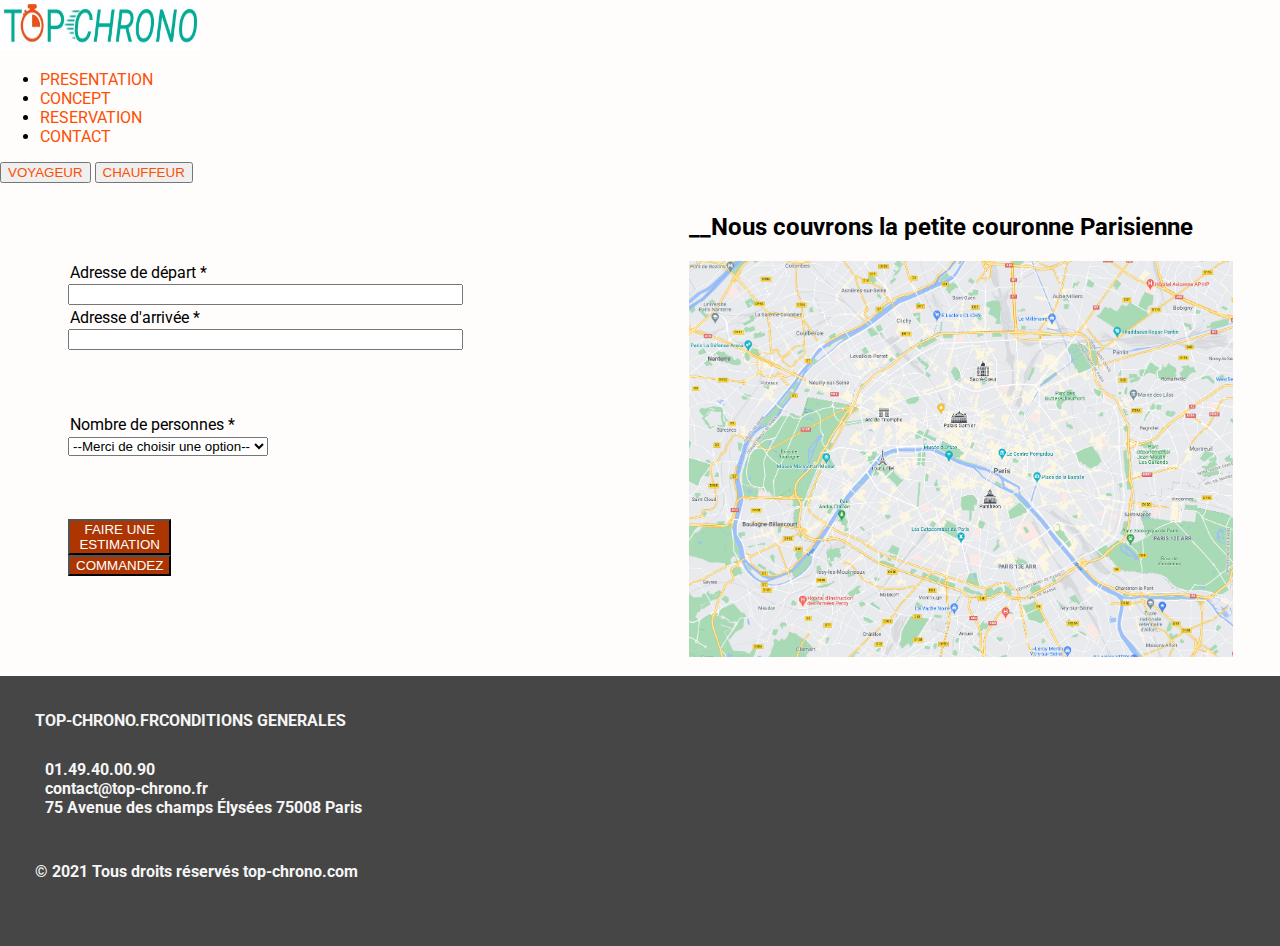
<file: RESERVATION.HTML>
<!DOCTYPE html>
<html lang="fr-fr">
<head>
    <meta charset="UTF-8">
    <meta http-equiv="X-UA-Compatible" content="IE=edge">
    <meta name="viewport" content="width=device-width, initial-scale=1, shrink-to-fit=no">
    <meta name="description" content="Transport de personnes, Paris, Vélo triporteur cargo">
    <meta name="keywords" content="Transport, Triporteur, Vélo, Réservation, Voyageur, Chauffeur, Course, Vélo-taxi, Cargo, Ecologie, Circulation, Nuissance sonore, Sécurité">
    <meta name="Publisher" content="Riaz EMAMUCK">
    <link href="https://cdn.jsdelivr.net/npm/bootstrap@5.1.3/dist/css/bootstrap.min.css" rel="stylesheet" integrity="sha384-1BmE4kWBq78iYhFldvKuhfTAU6auU8tT94WrHftjDbrCEXSU1oBoqyl2QvZ6jIW3" crossorigin="anonymous">
    <link rel="stylesheet" href="css/reservation.css">
    <link rel="stylesheet" href="css/structuration.css">
    <link rel="stylesheet" href="https://pro.fontawesome.com/releases/v5.10.0/css/all.css" integrity="sha384-AYmEC3Yw5cVb3ZcuHtOA93w35dYTsvhLPVnYs9eStHfGJvOvKxVfELGroGkvsg+p" crossorigin="anonymous"/>
    <script src="https://cdn.jsdelivr.net/npm/bootstrap@5.1.3/dist/js/bootstrap.bundle.min.js" integrity="sha384-ka7Sk0Gln4gmtz2MlQnikT1wXgYsOg+OMhuP+IlRH9sENBO0LRn5q+8nbTov4+1p" crossorigin="anonymous"></script>
    <title>TOP CHRONO</title>  
    <link rel="preconnect" href="https://fonts.googleapis.com">
    <link rel="preconnect" href="https://fonts.gstatic.com" crossorigin>
    <link href="https://fonts.googleapis.com/css2?family=Roboto:wght@100&family=Yuji+Boku&display=swap" rel="stylesheet">
    <script src="js/main.js"></script>
</head>
<body>

  <!-- START NAVIGATION MENU -->
  <header>
    <!-- MENU XS -->
    <nav class="navbar navbar-light bg-light navbar-xs container">
      <div class="container-fluid">
        <div class="container-header">
          <a href="index.html"><img class="logo" src="img/logoTopChrono.jpg" alt="logo"></a> 
          <a id="topnav_hamburger_icon" href="javascript:void(0);" onclick="showResponsiveMenu()">
            <!-- Some spans to act as a hamburger -->
            <span></span>
            <span></span>
            <span></span>
        </a>
        </div>
      </div>
      
  
    <!-- Responsive Menu -->
    <nav id="topnav_responsive_menu">
        <ul>
            <li><a href="index.html">ACCUEIL</a></li>
            <li><a href="APROPOS.html">PRESENTATION</a></li>
            <li><a href="CONCEPT.html">CONCEPT</a></li>
            <li><a href="RESERVATION.HTML">RESERVATION</a></li>
            <li><a href="CONTACT.HTML">CONTACT</a></li>
            <li><a href="voyageur.html">VOYAGEUR/CHAUFFEUR</a></li>
        </ul>
    </nav>
    </nav>
    
    <!-- MENU LG -->
      <nav class="navbar navbar-expand-lg navbar-light col-lg-12 navbar navbar-light bg-light">
          <div class="container-fluid">
            <a href="index.html"><img class="logo" src="img/logoTopChrono.jpg" alt="logo"></a> 
            <a href="index.html"><i class="fas fa-home"></i></a> 
          </div>
          
          <div class="menu-block col-lg-6">
            <div class="collapse navbar-collapse" id="navbarNav">
              <ul class="navbar-nav">
                <li class="nav-item">
                  <a class="nav-link" href="APROPOS.html">PRESENTATION</a>
                </li>
                <li class="nav-item">
                  <a class="nav-link" href="CONCEPT.html">CONCEPT</a>
                </li>
                <li class="nav-item">
                  <a class="nav-link" href="RESERVATION.HTML">RESERVATION</a>
                </li>
                <li class="nav-item">
                  <a class="nav-link" href="CONTACT.HTML">CONTACT</a>
                </li>
              </ul>
            </div>
            <form class="container-fluid justify-content-start">
              <button class="btn btn-outline-success me-2" type="button"><a href="voyageur.html?#tabs-1">VOYAGEUR</a></button>
              <button class="btn btn-sm btn-outline-secondary" type="button"><a href="voyageur.html?#tabs-2">CHAUFFEUR</a></button>
            </form>
          </div>
        </nav>
  </header>
  <!-- END NAVIGATION MENU -->

<!-- START MAIN MENU -->
<main id="separation" class="separation container col-lg-12 col-md-12 col-xs-12">
  <!-- Start first section-->
    <div id="blocPrincipal">
        <div id="departArrivee"> 
            <div class="inputposition1">
                <label for="heureDepart">Adresse de départ *</label>
                <input type="text" name="heureDepart" id="heureDepart" required>
    
                <label for="nombreDePersonnes">Adresse d'arrivée *</label>
                <input type="text" name="nombreDePersonnes" id="nombreDePersonnes" required>
            </div>
            
            <div class="inputposition1">
              <label for="nbrVoyageur">Nombre de personnes *</label>      
              <select name="nbrVoyageur" id="nbrVoyageur">
                  <option value="">--Merci de choisir une option--</option>
                  <option value="1">1 adulte</option>
                  <option value="2">2 adultes</option>
                  <option value="3">1 adulte et 1 enfant</option>
                  <option value="4">1 adulte et 2 enfants</option>
              </select>
            </div>
            
            <div class="inputposition1">
              <form class="buttonCommande container-fluid justify-content-start">
                <button id="buttonColor" class="btn btn-outline-success me-2" type="button">FAIRE UNE ESTIMATION</button>
                <button id="buttonColor2" class="btn btn-outline-success me-2" type="submit">COMMANDEZ</button>
              </form>
            </div>
        </div>
    </div>
    <!-- End first section-->

<!-- Start second section-->
<section id="blocSecond" class="container col-lg-6 col-md-6 col-xs-12">
  <div>
    <h2>__Nous couvrons la petite couronne Parisienne</h2> 
  </div> 

  <div class="zoom">
    <div class="image">
      <img src="img/map-paris.png" alt="mapParis">
    </div>
  </div>
</section>
<!-- End second section-->

</main>
<!-- END MAIN MENU -->

<!-- START FOOTER MENU -->
<footer>

    <div id="footerBloc1" class="col-lg-12 col-md-12 col-xs-12">
      <div class="col-lg-6 col-md-6 col-xs-6"><a href="index.html">TOP-CHRONO.FR</a></div>
      <div class="col-lg-6 col-md-6 col-xs-6"><a href="conditions.html">CONDITIONS GENERALES</a></div>
    </div>
    
    <div id="footerBloc2">
      <div><i class="fas fa-phone-alt"></i><span> 01.49.40.00.90</span></div>
      <div class="icon"><i class="fas fa-address-card"></i><span> contact@top-chrono.fr</span></div>
      <div class="icon"><i class="fas fa-map-marker-alt"></i><span> 75 Avenue des champs Élysées 75008 Paris</span></div>
    
      <div class="droits">© 2021 Tous droits réservés top-chrono.com
        <div class="endfooter">
        <a href="https://www.instagram.com"><i class="fab fa-instagram"></i></a>
        <a href="https://www.twitter.com"><i class="fab fa-twitter"></i></a>
        <a href="https://www.facebook.com"><i class="fab fa-facebook"></i></a>
        </div>
      </div>
    
    </div>
    
    </footer>
    <!-- END FOOTER MENU -->

    <script src="https://cdn.jsdelivr.net/npm/@popperjs/core@2.10.2/dist/umd/popper.min.js" integrity="sha384-7+zCNj/IqJ95wo16oMtfsKbZ9ccEh31eOz1HGyDuCQ6wgnyJNSYdrPa03rtR1zdB" crossorigin="anonymous"></script>
    <script src="https://cdn.jsdelivr.net/npm/bootstrap@5.1.3/dist/js/bootstrap.min.js" integrity="sha384-QJHtvGhmr9XOIpI6YVutG+2QOK9T+ZnN4kzFN1RtK3zEFEIsxhlmWl5/YESvpZ13" crossorigin="anonymous"></script>
</body>
</html>
</file>
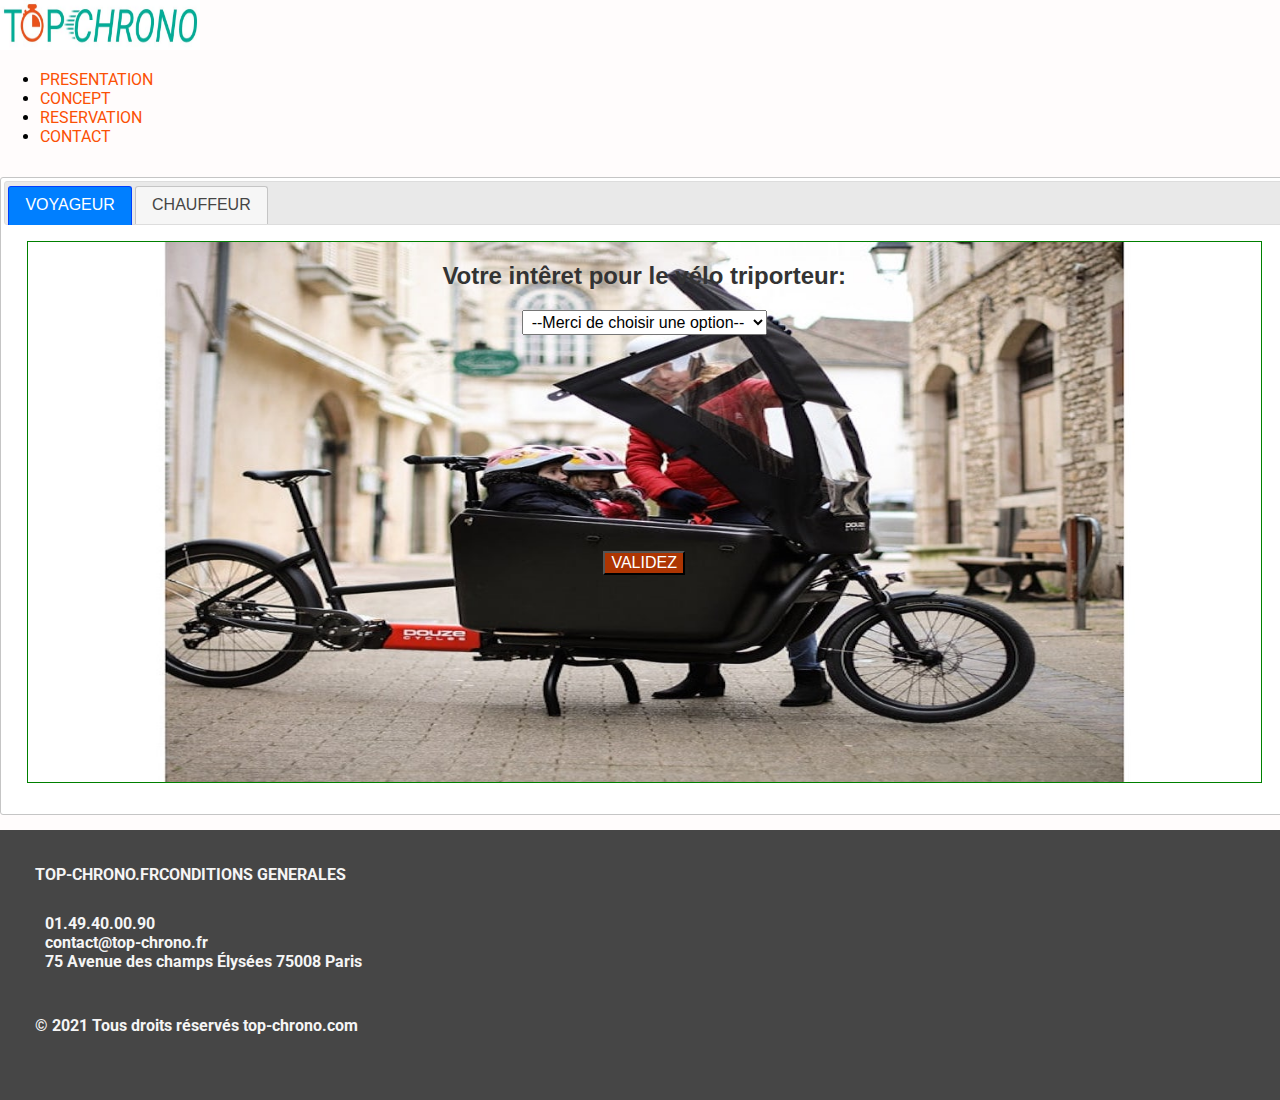
<file: voyageur.html>
<!DOCTYPE html>
<html lang="fr-fr">

<head>
  <meta charset="UTF-8">
  <meta http-equiv="X-UA-Compatible" content="IE=edge">
  <meta name="viewport" content="width=device-width, initial-scale=1, shrink-to-fit=no">
  <link href="https://cdn.jsdelivr.net/npm/bootstrap@5.1.3/dist/css/bootstrap.min.css" rel="stylesheet"
    integrity="sha384-1BmE4kWBq78iYhFldvKuhfTAU6auU8tT94WrHftjDbrCEXSU1oBoqyl2QvZ6jIW3" crossorigin="anonymous">
  <link rel="stylesheet" href="css/voyageur-conducteur.css">
  <link rel="stylesheet" href="css/structuration.css">
  <link rel="stylesheet" href="https://pro.fontawesome.com/releases/v5.10.0/css/all.css"
    integrity="sha384-AYmEC3Yw5cVb3ZcuHtOA93w35dYTsvhLPVnYs9eStHfGJvOvKxVfELGroGkvsg+p" crossorigin="anonymous" />
  <script src="https://cdn.jsdelivr.net/npm/bootstrap@5.1.3/dist/js/bootstrap.bundle.min.js"
    integrity="sha384-ka7Sk0Gln4gmtz2MlQnikT1wXgYsOg+OMhuP+IlRH9sENBO0LRn5q+8nbTov4+1p" crossorigin="anonymous">
  </script>
  <title>TOP CHRONO</title>
  <link rel="preconnect" href="https://fonts.googleapis.com">
  <link rel="preconnect" href="https://fonts.gstatic.com" crossorigin>
  <link href="https://fonts.googleapis.com/css2?family=Roboto:wght@100&family=Yuji+Boku&display=swap" rel="stylesheet">
  <!-- Lien vers jqueryUI.CSS de la distribution-->
  <link rel="stylesheet" href="jquery/dist/jquery-ui.min.css">
  <script src="js/main.js"></script>
</head>

<body>

  <!-- START NAVIGATION MENU-->
  <header>
    <!-- MENU XS -->
    <nav class="navbar navbar-light bg-light navbar-xs container">
      <div class="container-fluid">
        <div class="container-header">
          <a href="index.html"><img class="logo" src="img/logoTopChrono.jpg" alt="logo"></a>
          <a id="topnav_hamburger_icon" href="javascript:void(0);" onclick="showResponsiveMenu()">
            <!-- Some spans to act as a hamburger -->
            <span></span>
            <span></span>
            <span></span>
          </a>
        </div>
      </div>


      <!-- Responsive Menu -->
      <nav id="topnav_responsive_menu">
        <ul>
          <li><a href="index.html">ACCUEIL</a></li>
          <li><a href="APROPOS.html">PRESENTATION</a></li>
          <li><a href="CONCEPT.html">CONCEPT</a></li>
          <li><a href="RESERVATION.HTML">RESERVATION</a></li>
          <li><a href="CONTACT.HTML">CONTACT</a></li>
          <li><a href="voyageur.html">VOYAGEUR/CHAUFFEUR</a></li>
        </ul>
      </nav>
    </nav>

    <!-- MENU LG -->
    <nav class="navbar navbar-expand-lg navbar-light col-lg-12 navbar navbar-light bg-light">
      <div class="container-fluid">
        <a href="index.html"><img class="logo" src="img/logoTopChrono.jpg" alt="logo"></a>
        <a href="index.html"><i class="fas fa-home"></i></a>
      </div>

      <div class="menu-block col-lg-6">
        <div class="collapse navbar-collapse" id="navbarNav">
          <ul class="navbar-nav">
            <li class="nav-item">
              <a class="nav-link" href="APROPOS.html">PRESENTATION</a>
            </li>
            <li class="nav-item">
              <a class="nav-link" href="CONCEPT.html">CONCEPT</a>
            </li>
            <li class="nav-item">
              <a class="nav-link" href="RESERVATION.HTML">RESERVATION</a>
            </li>
            <li class="nav-item">
              <a class="nav-link" href="CONTACT.HTML">CONTACT</a>
            </li>
          </ul>
        </div>
        <form class=" masquer container-fluid justify-content-start">
          <button class="btn btn-outline-success me-2" type="button"><a
              href="voyageur.html?#tabs-1">VOYAGEUR</a></button>
          <button class="btn btn-sm btn-outline-secondary" type="button"><a
              href="voyageur.html?#tabs-2">CHAUFFEUR</a></button>
        </form>

      </div>
    </nav>
  </header>
  <!-- END NAVIGATION MENU-->

  <!-- START MAIN MENU -->
  <main class=" separation container">
  <div id="tabs" class="output">
      <ul>
        <li><a href="#tabs-1" id="voyageur">VOYAGEUR</a></li>
        <li><a href="#tabs-2" id="chauffeur">CHAUFFEUR</a></li>
      </ul>
    
    <!-- Start first form menu -->
    <div id="tabs-1" class="container">
      <div class="firstform">
        <form method="post">
          <h2>Votre intêret pour le vélo triporteur:</h2>
          <label for="sondage-voyageur"></label>
          <select name="sondage" id="sondage-voyageur">
            <option value="">--Merci de choisir une option--</option>
            <option value="1">Désintéret</option>
            <option value="2">Trés faible</option>
            <option value="3">Faible</option>
            <option value="4">Moyen</option>
            <option value="5">Intéressé</option>
            <option value="6">Très intéressé</option>
          </select>
        </form>


        <div class="buttonValidation">
          <form class="container-fluid justify-content-start">
          <button id="buttonColor" class="btn btn-outline-success me-2" type="submit">VALIDEZ</button>
          </form>
        </div>
      </div>
    </div>
    <!-- End first form menu -->

    <!-- Start second form menu -->
    <div id="tabs-2" class="container">
      <div class="secondform">
        <form method="post">

     <div class="formulaireSeparation">
        <div>
          <h2>Formulaire d'informations</h2>
        </div>
          <div>
            <a href="../TOP CHRONO/Dossier-chauffeur/DOSSIER-INSCRIPTION.docx">Inscription <img class="inscription" src="img/icone.png" alt="dossierInscription"></a>
          </div>
      </div>

          <label class="formColor" for="madame">Madame</label>
          <input type="checkbox" name="civilite" id="madame">
          <label class="formColor" for="monsieur">Monsieur</label>
          <input type="checkbox" name="civilite" id="monsieur">

          <div class="prenom-nom">
            <label class="formColor" for="prenom">Prénom :</label>
            <input type="text" name="coordonnees" id="prenom">


            <label class="formColor" for="nom">Nom :</label>
            <input type="text" name="coordonnees" id="nom">
          </div>

          <div class="adresse">
            <label class="formColor" for="adresse">Adresse :</label>
            <input type="text" name="coordonnees" id="adresse">

            <label class="formColor" for="code-postal">Code postal :</label>
            <input type="text" name="coordonnees" id="code-postal">
          </div>

          <div class="message">
            <label class="formColor" for="message">Votre message:</label>
            <textarea name="coordonnees" id="message"></textarea>
          </div>

          <div class="container">
            <button id="buttonColor2" class="buttonValidation2 btn btn-outline-success me-2"
              type="submit">VALIDEZ</button>
          </div>
        </form>
      </div>
    </div>
  </div>
    <!-- End second form menu -->
  </main>
  <!-- END MAIN MENU -->

  <!-- START FOOTER MENU-->
  <footer>

    <div id="footerBloc1" class="col-lg-12 col-md-12 col-xs-12">
      <div class="col-lg-6 col-md-6 col-xs-6"><a href="index.html">TOP-CHRONO.FR</a></div>
      <div class="col-lg-6 col-md-6 col-xs-6"><a href="conditions.html">CONDITIONS GENERALES</a></div>
    </div>

    <div id="footerBloc2">
      <div><i class="fas fa-phone-alt"></i><span> 01.49.40.00.90</span></div>
      <div class="icon"><i class="fas fa-address-card"></i><span> contact@top-chrono.fr</span></div>
      <div class="icon"><i class="fas fa-map-marker-alt"></i><span> 75 Avenue des champs Élysées 75008 Paris</span>
      </div>

      <div class="droits">© 2021 Tous droits réservés top-chrono.com
        <div class="endfooter">
          <a href="https://www.instagram.com"><i class="fab fa-instagram"></i></a>
          <a href="https://www.twitter.com"><i class="fab fa-twitter"></i></a>
          <a href="https://www.facebook.com"><i class="fab fa-facebook"></i></a>
        </div>
      </div>

    </div>

  </footer>
  <!-- END FOOTER MENU-->

  <script src="https://cdn.jsdelivr.net/npm/@popperjs/core@2.10.2/dist/umd/popper.min.js"
    integrity="sha384-7+zCNj/IqJ95wo16oMtfsKbZ9ccEh31eOz1HGyDuCQ6wgnyJNSYdrPa03rtR1zdB" crossorigin="anonymous">
  </script>
  <script src="https://cdn.jsdelivr.net/npm/bootstrap@5.1.3/dist/js/bootstrap.min.js"
    integrity="sha384-QJHtvGhmr9XOIpI6YVutG+2QOK9T+ZnN4kzFN1RtK3zEFEIsxhlmWl5/YESvpZ13" crossorigin="anonymous">
  </script>

  <!-- I link primery jquery.js (complete version, but we can put light version jquery-min.js)-->
  <script src="jquery/dist/external/jquery/jquery.js"></script>
  <!-- I link second jquery-ui.min.js-->
  <script src="jquery/dist/jquery-ui.min.js"></script>

  <!-- START FUNCTION JS CONDUCTOR MADAM OR MISTER-->
  <script>
    $('#madame').on('click', function () {
      $('#madame').prop('checked', true);
      $('#monsieur').prop('checked', false);
    });
    $('#monsieur').on('click', function () {
      $('#monsieur').prop('checked', true);
      $('#madame').prop('checked', false);

    });

    $(function () {
      $("#tabs").tabs();
    });
  </script>
  <!-- END FUNCTION JS CONDUCTOR MADAM OR MISTER-->



</body>

</html>
</file>
<file: css/style.css>
/* ----- MAIN CSS-----*/
.main{
    display: flex;
    justify-content: space-between;
    padding: 20px;
    margin-top: 10px;
    line-height: 5px;
}

.logo{
    width: 200px;
    height: 50px;
}
/* ----- LABEL CSS-----*/
    label{
        color: black;
        font-size: medium;
        display: flex;
        align-content: center;
        padding: 0.4%;
        }
/* ----- INPUT CSS-----*/
    input{
            width: 50%;
            }
            
/* ----- BUTTON-----*/
.buttonCommande{
    display: flex;
    justify-content: left;
    margin-top: 10px;
}
.buttonCommandez {
    margin-left: 10px;
}
/* ----- BLOCS-----*/
#blocPrincipal{
    position: relative;
    background-image: url(../img/paris.jpeg);
    background-repeat: no-repeat;
    background-size:cover;
    padding: 5px;
    height: 40vh;
    background-position:initial;
}
.bloc2{
display: flex;
justify-content: space-around;
background-color: rgb(248, 246, 246);
}



.bloc2 img{
    width: 55%;
    text-align: center;
    border-radius: 70%;
    margin-top: 5vh;
    
    }

    .img-blocks {
        text-align: center;
        padding: 10px 0;
    }
/* ----- BLOC ONE PAGE-----*/
    .ecologie{
    background-image: url(../img/eco.jpg);
    width: 10%;
    border: 1px solid white;
    border-radius: 40%;
    }

    .sonore{
        background-image: url(../img/eco.jpg);
        width: 10%;
        border: 1px solid white;
        border-radius: 40%;
        }

    .embouteillage{
            background-image: url(../img/embouteillage.jpg);
            width: 10%;
            border: 1px solid white;
            border-radius: 40%;
            }
/* ----- TITLE-----*/
h2{
    font-size: 20px;
    color: grey;
    padding: 5px;
}

/* ----- SPONSORS-----*/
.partenaires{
display: flex;
justify-content: space-between;
background-color: rgb(255, 251, 251);

}

.partenaires img{
    width: 70%;
    height: 70%;
    background-color: rgb(255, 251, 251);
    }



/* ----- MEDIA QUERIES-----*/

@media screen and (min-width: 1200px) {
    input{
        width: 55%;
        }
        #embouteillage{
            width: 200px;
        }
}
@media (min-width: 992px) and (max-width: 1200px){
    input{
        width: 50%;
        }
}
@media (min-width: 768px) and (max-width: 991px) {
    input{
        width: 48%;
        }

    #ecologie{
            width: 120px;
        }
} 
@media (min-width: 460px) and (max-width: 767px) {
    input{
        width: 47%;
        }
    #ecologie{
        width: 120px;
    }

    footer{
        font-size: 80%;
    }

    #footerBloc1{
        display: inline;
        gap: 5vh;
    }
}
@media screen and (max-width: 459px) {
    input{
        width: 60%;
        }
    .api-meteo{
        display: none;
    }

    h5{
        font-size: 0%;
    }

    footer{
        font-size: 50%;
    }

    #footerBloc1{
        display: inline;
        gap: 5vh;
    }

    .endfooter{
        width: 100%;
        margin-left:5vh
        
    }
}
</file>
<file: css/structuration.css>
/* ----- INITIALISATION BODY-----*/
body{
    width: 100%;
    margin: 0;
    padding: 0;
    box-sizing: border-box;
    font-family: 'Roboto', sans-serif;
    background:rgb(255, 252, 252);
}
/* ----- END INITIALISATION BODY-----*/

/* ----- NAVIGATION CSS-----*/
header{
    display: flex;
    justify-content: space-between;
    margin-bottom: 10px;
    }
    
    .menu-block {
        display: inherit;
    }

    .navbar-light .navbar-nav .nav-link:hover {
        color: #FB5004;
        }
        
        #buttonColor{
            color:white;
            background-color:#AD3502;
        }

        #buttonColor2{
            color:white;
            background-color:#AD3502;
        }

        a{
            color: #FB5004;
            text-decoration: none;
        }

/* ----- END NAVIGATION CSS-----*/     


/* ----- FOOTER CSS-----*/
footer{
background-color:rgb(70, 70, 70);
color:whitesmoke;
font-weight: bold;
height: auto;
padding: 20px;
margin-top: 15px;
}

#footerBloc1{
display: flex;
justify-content:left;
padding: 15px;
font-weight: bold;
color:whitesmoke;
}
#footerBloc1 a{
    text-decoration: none;
     color:whitesmoke;
     }

#footerBloc2{
   padding: 15px;

    }

#footerBloc2 i{
        margin: 5px;
     
         }

.droits{
margin-top: 5vh;
display: flex;
justify-content: space-between;

}

.endfooter{
   padding:15px ;
}
.endfooter a {
    margin-right: 10px;
    color: #fff;
}
/* ----- END FOOTER CSS-----*/


/* ----- MEDIA QUERIES-----*/
@media (min-width: 460px) and (max-width: 767px) {


    footer{
        height: 45vh;
        
        }

    .droits{
        display: block;
        
        }

        #footerBloc1{
            display: flex;
            justify-content: space-between;
         
            
            }
    
}

.logo{
    width: 200px;
    height: 50px;
}
/* ----- Media hamburger-----*/
@media screen and (min-width: 992px) {
    .navbar-xs {
        display: none;
    }
}

@media screen and (max-width: 991px) {
    .navbar-xs {
        display: block;
    }
    .navbar-expand-lg {
        display: none;
    }
    .container-header {
        width: 100%;
    }
    .container-header .topnav_hamburger_icon {
        float: right;
        margin-top: 10px;
    }
    #content-global .header .nav-links{
        padding-top: 0px;
    }
    /* hide classic menu */
    #topnav_menu {
        display: none;
    }

    /* position home link at left and hamburger at right */
    #home_link {
        flex-grow: 1;
        display: block;
    }

    /* disable horizontal scrolling  */
    #root {
        position: relative;
        overflow: hidden;
    }

    /* show responsive menu and position at the right of the screen */
    #topnav_responsive_menu {
        display: block;
        position: absolute;
        margin: 0;
        right: 0;
        top: 0;
        width: 100vw;
        height: 100vh;
        z-index: 99;
        transform-origin: 0% 0%;
        transform: translate(200%, 0);

        transition: transform 0.5s cubic-bezier(0.77, 0.2, 0.05, 1);
    }

    #topnav_responsive_menu ul {
        display: flex;
        flex-direction: column;
        position: absolute;
        margin: 0;
        right: 0;
        top: 0;
        min-width: 100%;
        height: 100vh;
        padding: 56px 0 0;
        text-align: center;
        background: #00ad96;
        list-style-type: none;
        -webkit-font-smoothing: antialiased;
    }

    #topnav_responsive_menu li {
        padding: 12px 24px;
    }

    #topnav_responsive_menu a {
        white-space: nowrap;
        color: #FFF;
        text-decoration: none;
    }

    /* And let's slide it in from the right */
    #topnav_responsive_menu.open {
        transform: none;
        position: fixed;
    }
    #topnav_hamburger_icon {
        display: block;
        position: relative;
        width: 33px;
        height: 28px;
        z-index: 100;
        -webkit-user-select: none;
        user-select: none;
        cursor: pointer;
        margin-left: auto;
        margin-right: auto;
        float: right;
        margin-top: 10px;

    }

    /* define the style (size, color, position, animation, ...) of the 3 spans */
    #topnav_hamburger_icon span {
        display: block;
        position: absolute;
        height: 4px;
        width: 100%;
        margin-bottom: 5px;
        background: #424242;
        border-radius: 3px;
        z-index: 100;
        opacity: 1;
        left: 0;

        -webkit-transform: rotate(0deg);
        -moz-transform: rotate(0deg);
        -o-transform: rotate(0deg);
        transform: rotate(0deg);
        -webkit-transition: 0.25s ease-in-out;
        -moz-transition: 0.25s ease-in-out;
        -o-transition: 0.25s ease-in-out;
        transition: 0.25s ease-in-out;
    }

    /* set the 3 spans position to look like a hamburger */
    #topnav_hamburger_icon span:nth-child(1) {
        top: 0px;
        -webkit-transform-origin: left top;
        -moz-transform-origin: left top;
        -o-transform-origin: left top;
        transform-origin: left top;
    }
    #topnav_hamburger_icon span:nth-child(2) {
        top: 12px;
        -webkit-transform-origin: left center;
        -moz-transform-origin: left center;
        -o-transform-origin: left center;
        transform-origin: left center;
    }
    #topnav_hamburger_icon span:nth-child(3) {
        top: 24px;
        -webkit-transform-origin: left bottom;
        -moz-transform-origin: left bottom;
        -o-transform-origin: left bottom;
        transform-origin: left bottom;
    }

    /* change color when opening the menu */
    #topnav_hamburger_icon.open span {
        background: #fff;
    }

    /* the first span rotates 45° \ */
    #topnav_hamburger_icon.open span:nth-child(1) {
        width: 110%;
        -webkit-transform: rotate(45deg);
        -moz-transform: rotate(45deg);
        -o-transform: rotate(45deg);
        transform: rotate(45deg);
    }

    /* the second span disappears */
    #topnav_hamburger_icon.open span:nth-child(2) {
        width: 0%;
        opacity: 0;
    }

    /* the last span rotates -45° / */
    #topnav_hamburger_icon.open span:nth-child(3) {
        width: 110%;
        -webkit-transform: rotate(-45deg);
        -moz-transform: rotate(-45deg);
        -o-transform: rotate(-45deg);
        transform: rotate(-45deg);
    }
}

/* ----- END QUERIES-----*/
</file>
<file: css/apropos.css>
/* ----- MAIN PICTURE OF THE PAGE-----*/
  #presentation {
    position: relative;
    background-image: url(../img/cliente\ bras\ lever\ telephone\ a\ la\ main\ 2.jpeg);
    background-repeat: no-repeat;
    background-size:cover;
    padding: 5px;
    height: 90vh;
    background-position:bottom;
}

.logo{
    width: 200px;
    height: 50px;
}
/* ----- BLOCS-----*/
.bloc2{
    width: 100%;
    background-color: rgb(248, 246, 246);
    
}

.bloc2 h2{
   
    font-weight: bold;
    color: white;
    
}

.bloc2 P{
    font-weight: bold;
    color:black;
    
}


.bloc3{
    width: 100%;
    background-color: rgb(248, 246, 246);
    margin-top: 2vh;
}

.bloc3 img{
    width: 60%;
    height: 70%;
    margin: 3vh;
}
.bloc3 .img-block {
    text-align: center;
}

/* ----- TITLE-----*/
h3{
    font-weight: bold;
    color:rgb(0, 0, 0);
    padding: 15px;
    margin-top: 2vh;

}

/* ----- SLOGAN POSITION MAIN MENU-----*/
.texte_centrer {
    position: absolute;
    top: 8%;
    left: 45%;
    transform: translate(-50%, -50%);
    color: #FB5004;
    font-weight: bold;
    font-family: 'Roboto';
}

/* ----- SPONSORS DIRECTION-----*/
#sponsors{
    display: flex;
    justify-content: space-around;
    
    }

/* ----- POSITION ASIDE PART 2 P-----*/
    .texte{
        margin-left: 5vh;
    }
/* ----- PICTURES DIMENSION-----*/
#store img{
width: 30%;
}


@media screen and (max-width: 961px) {

    #sponsors2{
        width: 70%;
        height: 50%;
        }
        .texte_centrer{
            width: 60%;
            margin-top: 10vh;
            margin-left: 8vh;
        }
}


.velo2{
    width: 150px;
    height: 150px;
}


@media (min-width: 992px) and (max-width: 1200px){
    .texte_centrer{
        width: 60%;
        margin-top: 10vh;
        margin-left: 25vh;
    }
}
@media (min-width: 768px) and (max-width: 991px) {
    .texte_centrer{
        width: 60%;
        margin-top: 10vh;
        margin-left: 20vh;
    }
} 

@media (min-width: 460px) and (max-width: 767px) {
   
    footer{
        font-size: 80%;
    }

    #footerBloc1{
        display: inline;
        gap: 5vh;
    }
    #sponsors2{
        width: 60%;
    }
    .texte_centrer{
        width: 60%;
        margin-top: 10vh;
        margin-left: 8vh;
    }
}
@media screen and (max-width: 459px) {
    

    footer{
        font-size: 50%;
    }

    #footerBloc1{
        display: inline;
        gap: 5vh;
    }

    #sponsors2{
        font-size: 60%;
    }

    .endfooter{
        width: 100%;
        margin-left:5vh
        
    }

    .texte_centrer{
        width: 60%;
        margin-top: 10vh;
        margin-left: 8vh;
    }
}
</file>
<file: css/concept.css>
/* ----- POSITION CAROUSEL-----*/
    .designecar{
        padding: 15px;
        width: 50%;
    }

/* ----- MEDIA QUERIES-----*/
 
@media (min-width: 460px) and (max-width: 767px) {
    .sizeText{
        font-size: 80%;
    }
}
@media screen and (max-width: 459px) {
    .sizeText{
        font-size: 60%;
    }
}

@media (min-width: 460px) and (max-width: 767px) {
   
    footer{
        font-size: 80%;
    }

    #footerBloc1{
        display: inline;
        gap: 5vh;
    }
}
@media screen and (max-width: 459px) {
    

    footer{
        font-size: 50%;
    }

    #footerBloc1{
        display: inline;
        gap: 5vh;
    }
    .endfooter{
        width: 100%;
        margin-left:5vh
        
    }
}
</file>
<file: css/contact.css>
/* ----- TITLE-----*/
h3{
    margin-left: 30px;
    margin-bottom: 5vh;
    margin-top: 8vh;
}

h2{
    text-align: center;
}

/* ----- BLOC-----*/
.bloc{
    border: 1px solid green;
    width: 280px;
    height: 280px;
    margin-bottom: 4vh;
    cursor: pointer;
}

#blocSeperation{
    display: flex;
    justify-content: space-around;
}


#blocPrincipal{

    padding: 0%;
    }

#blocPrincipal img{
width: 100%;
height: 100%;
}

#blocSecond img{
    width: 100%;
    height: 100%;
    }

#blocTrois img{
        width: 100%;
        height: 100%;
        }
#blocQuatre img{
    width: 100%;
    height: 100%;
    }

/* ----- MEDIA QUERIES-----*/
@media (max-width: 900px) {


}

/* ----- MEDIA QUERIES-----*/

@media screen and (min-width: 1200px) {
    h3{
        text-align: center;
        margin-right: 25px;
    }
}
@media (min-width: 992px) and (max-width: 1200px){
    h3{
        text-align: center;
        margin-right: 25px;
    }
    
            #blocSeperation{
                display: flex;
                flex-direction:column;
        }
}
@media (min-width: 768px) and (max-width: 991px) {
    #blocSeperation{
        display: flex;
        flex-direction:column;
}

h3{
    text-align: center;
    margin-right: 25px;
}
} 

@media (min-width: 460px) and (max-width: 767px) {
    #blocSeperation{
        display: flex;
        flex-direction:column;
}
h3{
    text-align: center;
    margin-right: 25px;
}
}

@media screen and (max-width: 459px) {
    #blocSeperation{
        display: flex;
        flex-direction:column;     
}

h3{
    text-align: center;
    margin-right: 25px;
}
}

@media (min-width: 460px) and (max-width: 767px) {
   
    footer{
        font-size: 80%;
    }

    #footerBloc1{
        display: inline;
        gap: 5vh;
    }
}
@media screen and (max-width: 459px) {
    

    footer{
        font-size: 50%;
    }

    #footerBloc1{
        display: inline;
        gap: 5vh;
    }

    .endfooter{
        width: 100%;
        margin-left:5vh
        
    }
}
</file>
<file: css/onepage.css>
/* ----- PICTURES-----*/
img{
    width: 200px;
    height: 100px;
}

/* ----- LOGO-----*/
#logo{
    width: 200px;
    height: 50px;
}

/* ----- TITLE-----*/
h2{
    margin-top: 5vh;
}

/* ----- MEDIA QUERIES-----*/

@media (min-width: 460px) and (max-width: 767px) {
   
    footer{
        font-size: 80%;
    }

    #footerBloc1{
        display: inline;
        gap: 5vh;
    }
}
@media screen and (max-width: 459px) {
    

    footer{
        font-size: 50%;
    }

    #footerBloc1{
        display: inline;
        gap: 5vh;
    }

    .endfooter{
        width: 100%;
        margin-left:5vh
        
    }
}

@media screen and (min-width: 1200px) {
    
}
@media (min-width: 992px) and (max-width: 1200px){
    
}
@media (min-width: 768px) and (max-width: 991px) {
    
} 
@media (min-width: 460px) and (max-width: 767px) {
    
}
@media screen and (max-width: 459px) {
    
}
</file>
<file: css/reservation.css>
/* ----- BUTTON-----*/
.button1{
background-color: #AD3502;
font-weight: bold;
font-size: 20px;
margin: 10px;
}

.button2{
    background-color:#05FAD9;
    
    font-size: 20px;
    }

.buttonCommande{
        margin-right: 50vh;
    }

/* ----- FORMULARY-----*/
    label{
        color: black;
        font-size: medium;
       
        display: flex;
        align-content: center;
        padding: 0.4%;
        }
    
    input{
            width: 70%;
            }
    .inputposition1{
        margin: 7vh;
    }
/* ----- TITLE-----*/
    h2{
        font-size: 1.5em;
    }
            

/* ----- BLOCS-----*/
#blocPrincipal{
    position: relative;
    padding: 5px;
    background-position:initial;
}



#blocSecond img{
width: 92%;
}
 
.img-blocks {
    text-align: center;
    padding: 10px 0;
}
/* ----- ZOOM-----*/
.zoom:hover{
cursor: pointer;
}

.image:active
{
   transform: scale(1.5);
}

/* ----- MEDIA QUERIES-----*/
@media screen and (max-width: 1200px) {
    #separation {
        margin-top: 1VH;
         }


    h2{ 
        font-size: 2VH;
     }
}
@media screen and (min-width: 768px) {
    .separation {
        display: flex;
        justify-content: center;
    }

    #buttonColor2{
        margin-top: 1vh;
    }
    
}

@media  (max-width: 620px) {
    input{
        width: 70%;
        }

        .separation {
            display: flex;
            flex-direction: column;
        }

}

@media (min-width: 460px) and (max-width: 767px) {
   
    footer{
        font-size: 80%;
    }

    #footerBloc1{
        display: inline;
        gap: 5vh;
    }
}
@media screen and (max-width: 459px) {
    

    footer{
        font-size: 50%;
    }

    #footerBloc1{
        display: inline;
        gap: 5vh;
    }

    .endfooter{
        width: 100%;
        margin-left:5vh
        
    }
}

/* ----- MEDIA QUERIES-----*/

@media screen and (min-width: 1200px) {
    #buttonColor2{
        margin-top: -0.1vh;
    }
}
@media (min-width: 992px) and (max-width: 1200px){
    #map{
        width: 50%;
    }

    #buttonColor2{
        margin-top: -0.5vh;
    }
}
@media (min-width: 768px) and (max-width: 991px) {
    #buttonColor2{
        margin-top: -0.5vh;
    }

    .image:active
    {
       transform: scale(1.80);
    }
    
} 
@media (min-width: 460px) and (max-width: 767px) {
    .image:active
    {
       transform: scale(1.80);
    }
}
@media screen and (max-width: 459px) {
    input{
        width: 100%;
        }

        #buttonColor2{
            margin-top: 1vh;
        }
}
</file>
<file: css/voyageur-conducteur.css>
/* ----- FORMULARY-----*/
select {
    font-size: 3rem;
    padding: 2px 5px;
}

.output{
    width: 100%;
    height: 70VH;
}

    #buttonColor{
        color:white;
        background-color:#AD3502;
    }

    .buttonValidation{
        margin-top: 24vh;
    }

    .buttonValidation2{
        float: right;
    }


    #tabs-1{
        display: flex;
        justify-content: center;
    }



    .firstform{
        border: 1px solid green;
        width: 100vw;
        height: 60vh;
        text-align: center;
        background-image: url(../img/velo-cargo-electrique-douze-cycles-g4.jpeg);
        background-size: cover;
        background-repeat: no-repeat;
    }
.separation{
    width: 100vw;
    margin-top: 15px;
    margin-bottom: 15px;

}
    #tabs-2{
        display: flex;
        justify-content: left;
    }
    #tabs-2 label{
        margin: 2vh;
        width:15vh;
    }

    .prenom-nom input{
        margin: 2vh;
        width:30vh;
    }

    .adresse input{
        margin: 2vh;
        width:30vh;
    }


    .message textarea{
        margin: 2vh;
        width:50vh;
        height: 11vh !important;
    }
    .secondform{
        border: 1px solid green;
        width: 100vw;
        height: 60vh;
        text-align: left;
        background-image: url(../img/paris2.jpeg);
        background-size:cover;
        background-repeat: no-repeat;
    
    }

    form img{
        background-color: rgba(0,0,0,0.40)
    }
    .message label {
        vertical-align: top;
    }
    .formColor{
        color:black;
        font-weight: bold;
        width: 50%;
        font-size: 80%;
    }

/* ----- MEDIA QUERIES-----*/
    @media  (max-width: 1200px) {
        .message textarea{
            margin: 2vh;
            width:30vh;
            height: 5vh;
        }
    }

    @media (max-width: 991px) {
        .firstform{
            background-position: center;
        }
    }
   
    @media (max-width: 991px) {
        .secondform{
            background-position: right;
        }
    }

    @media (min-width: 768px) and (max-width: 991px) {
        .output{
            height:80vh;
           }

        .secondform{
            height:70vh;
                       }

        label{
            width: 100vh;
        }

        .firstform{
            height:70vh;
            width: 90%;
            }

    } 


    @media (min-width: 460px) and (max-width: 767px) {
       
        .output{
            height:80vh;
           }

        .secondform{
            height:70vh;
                       }

        .firstform{
            height:70vh;
            }
    }

    @media screen and (max-width: 459px) {
       .output{
            height:130vh;
           }

        .secondform{
            height:120vh;
                       }

        .firstform{
            height:120vh;
            }
    }

    @media (min-width: 460px) and (max-width: 767px) {
   
        footer{
            font-size: 80%;
        }
    
        #footerBloc1{
            display: inline;
            gap: 5vh;
        }
    }
    @media screen and (max-width: 459px) {
        
    
        footer{
            font-size: 50%;
        }
    
        #footerBloc1{
            display: inline;
            gap: 5vh;
        }

        .endfooter{
            width: 100%;
            margin-left:5vh
            
        }
    }
.masquer{
    display: none;
}

.inscription{
    width: 3vh;
    height: 3vh;
}

.formulaireSeparation{
    display: flex;
    justify-content: space-between;
}
</file>
<file: css/condition.css>
/* ----- CSS FOR JQUERY ACCORDION-----*/
#accordion{
    margin-top: -28vh;
    padding: 15vh;
}

/* ----- TITLE-----*/
h3{
    margin-top: -8vh;
    top:0;
    font-weight: bold;
    color:rgb(0, 0, 0);
    padding: 15vh;
}


/* jquery accordion*/
.ui-state-active {
    background-color:#00AD96;
}

img{
    width: 200px;
    height: 50px;
}

/* ----- MEDIA QUERIES-----*/
@media (min-width: 460px) and (max-width: 767px) {
   
    footer{
        font-size: 80%;
    }

    #footerBloc1{
        display: inline;
        gap: 5vh;
    }
}
@media screen and (max-width: 459px) {
    

    footer{
        font-size: 50%;
    }

    #footerBloc1{
        display: inline;
        gap: 5vh;
    }

    .endfooter{
        width: 100%;
        margin-left:5vh
        
    }
}
</file>
